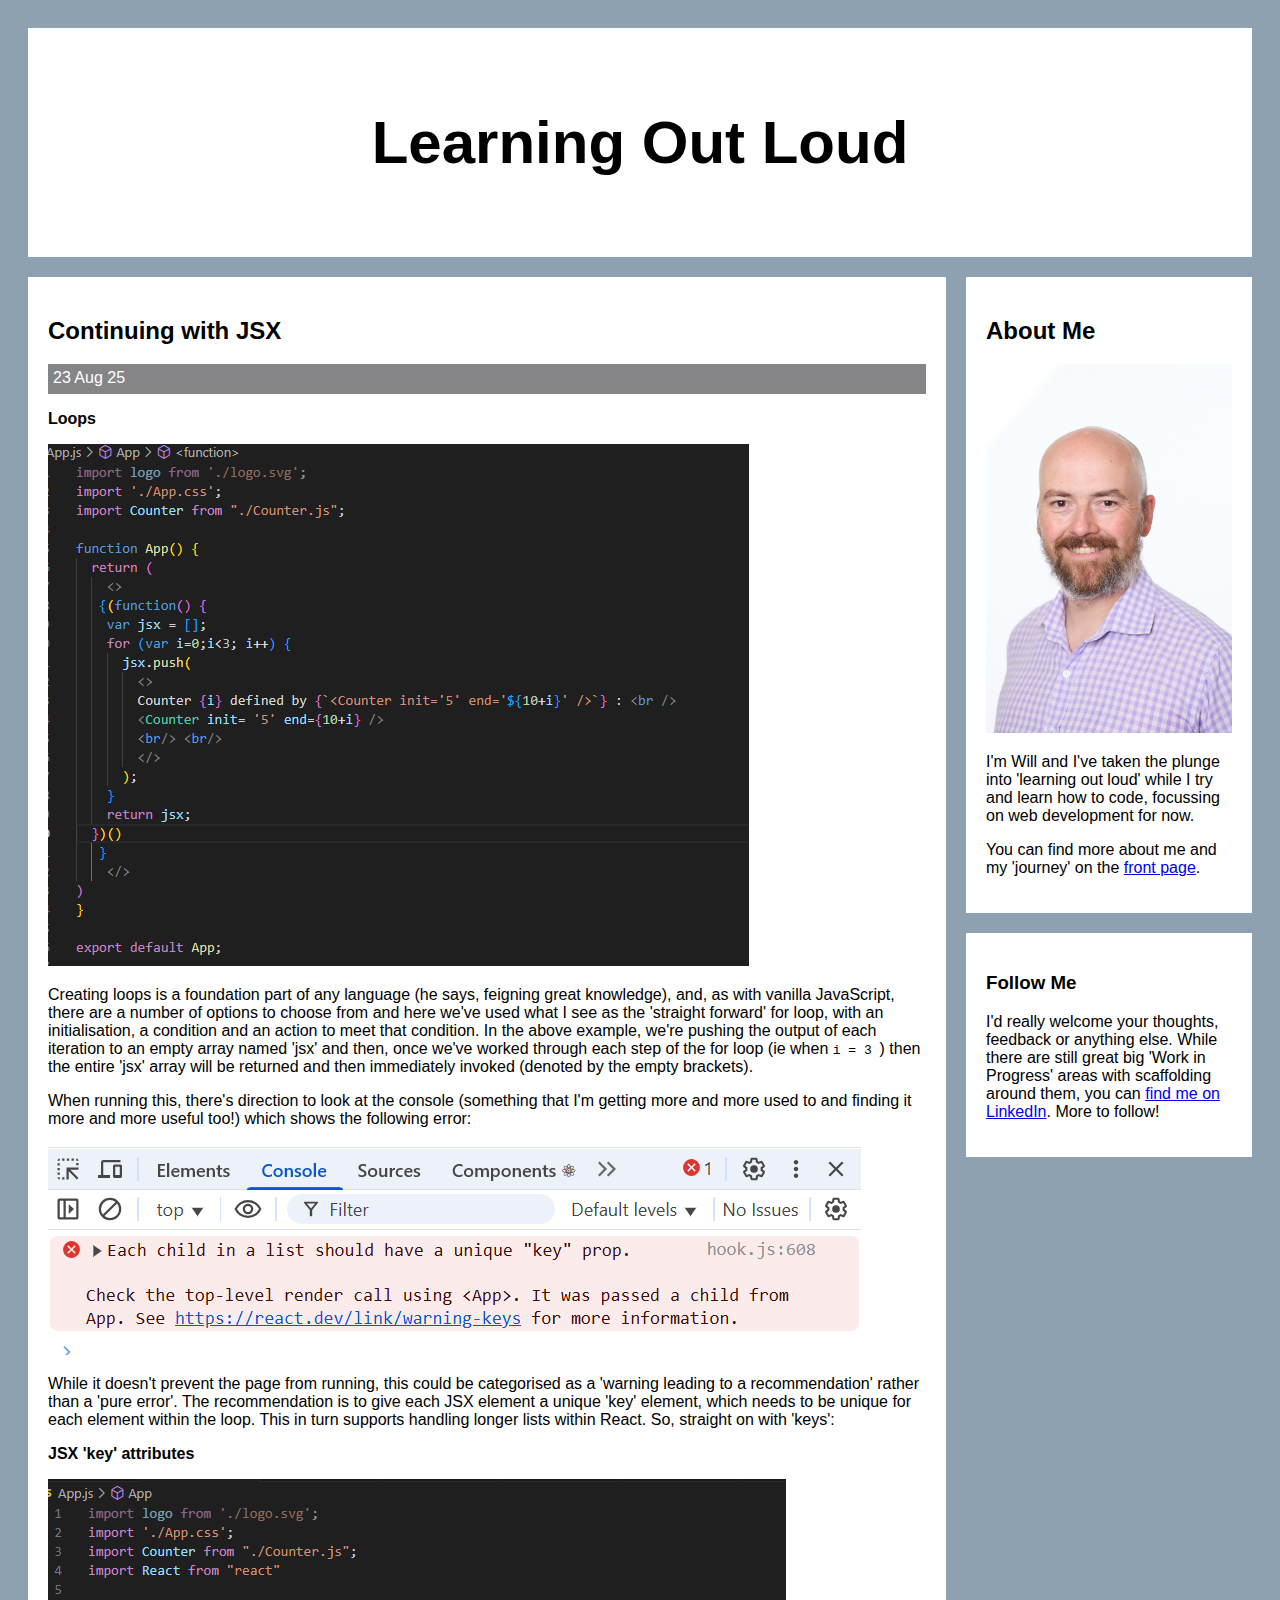
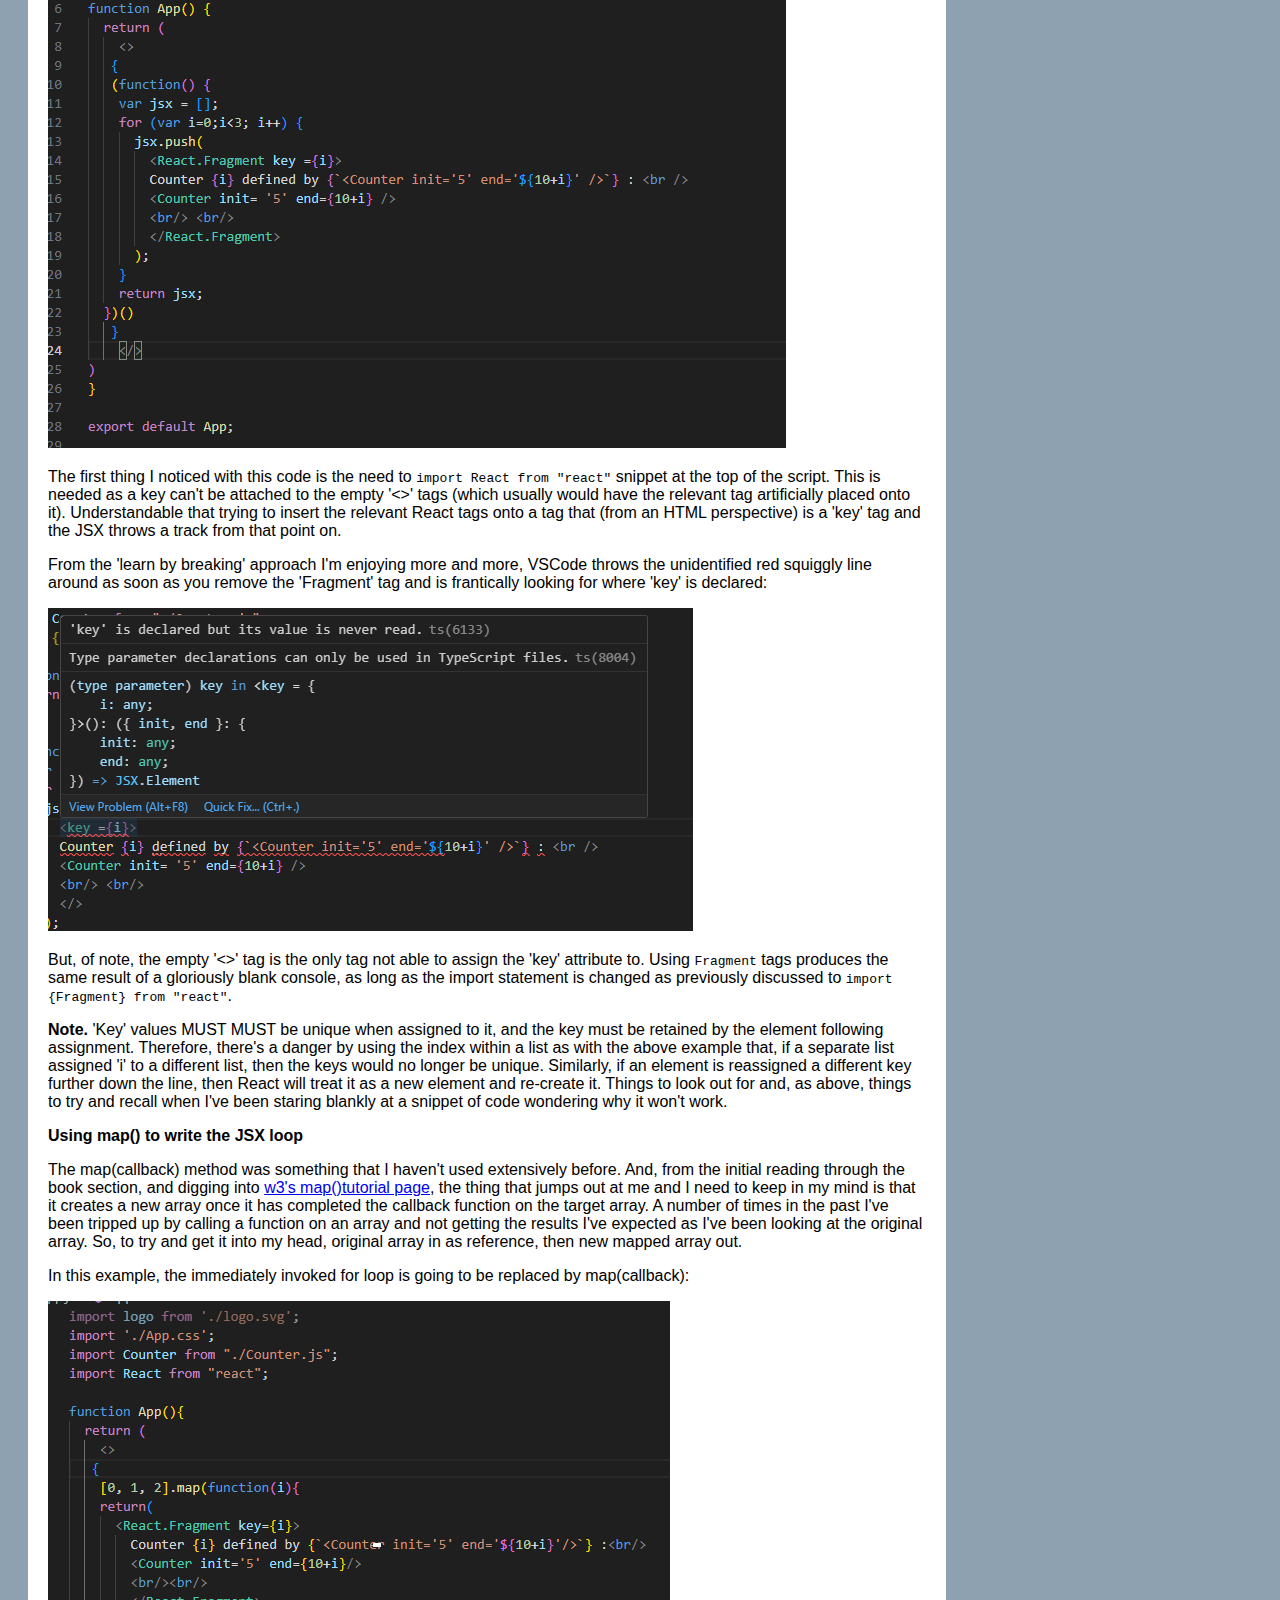
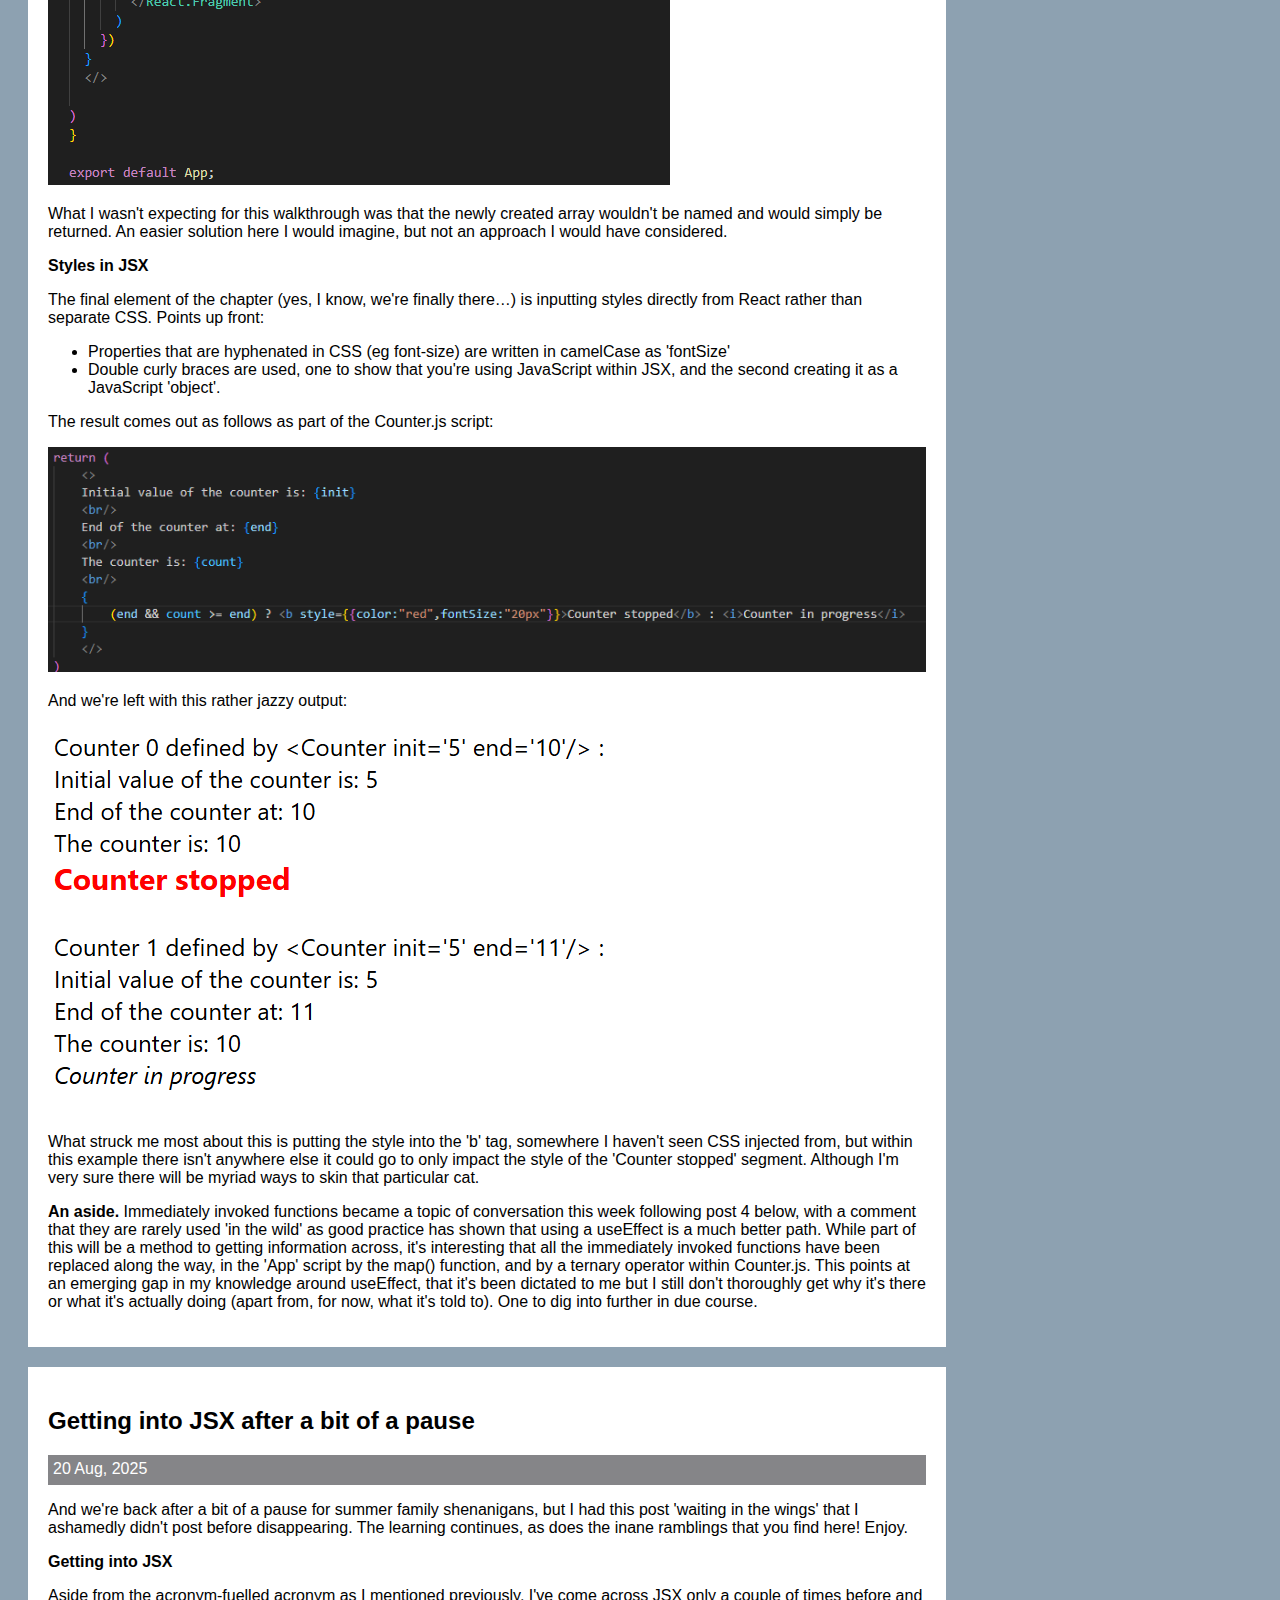
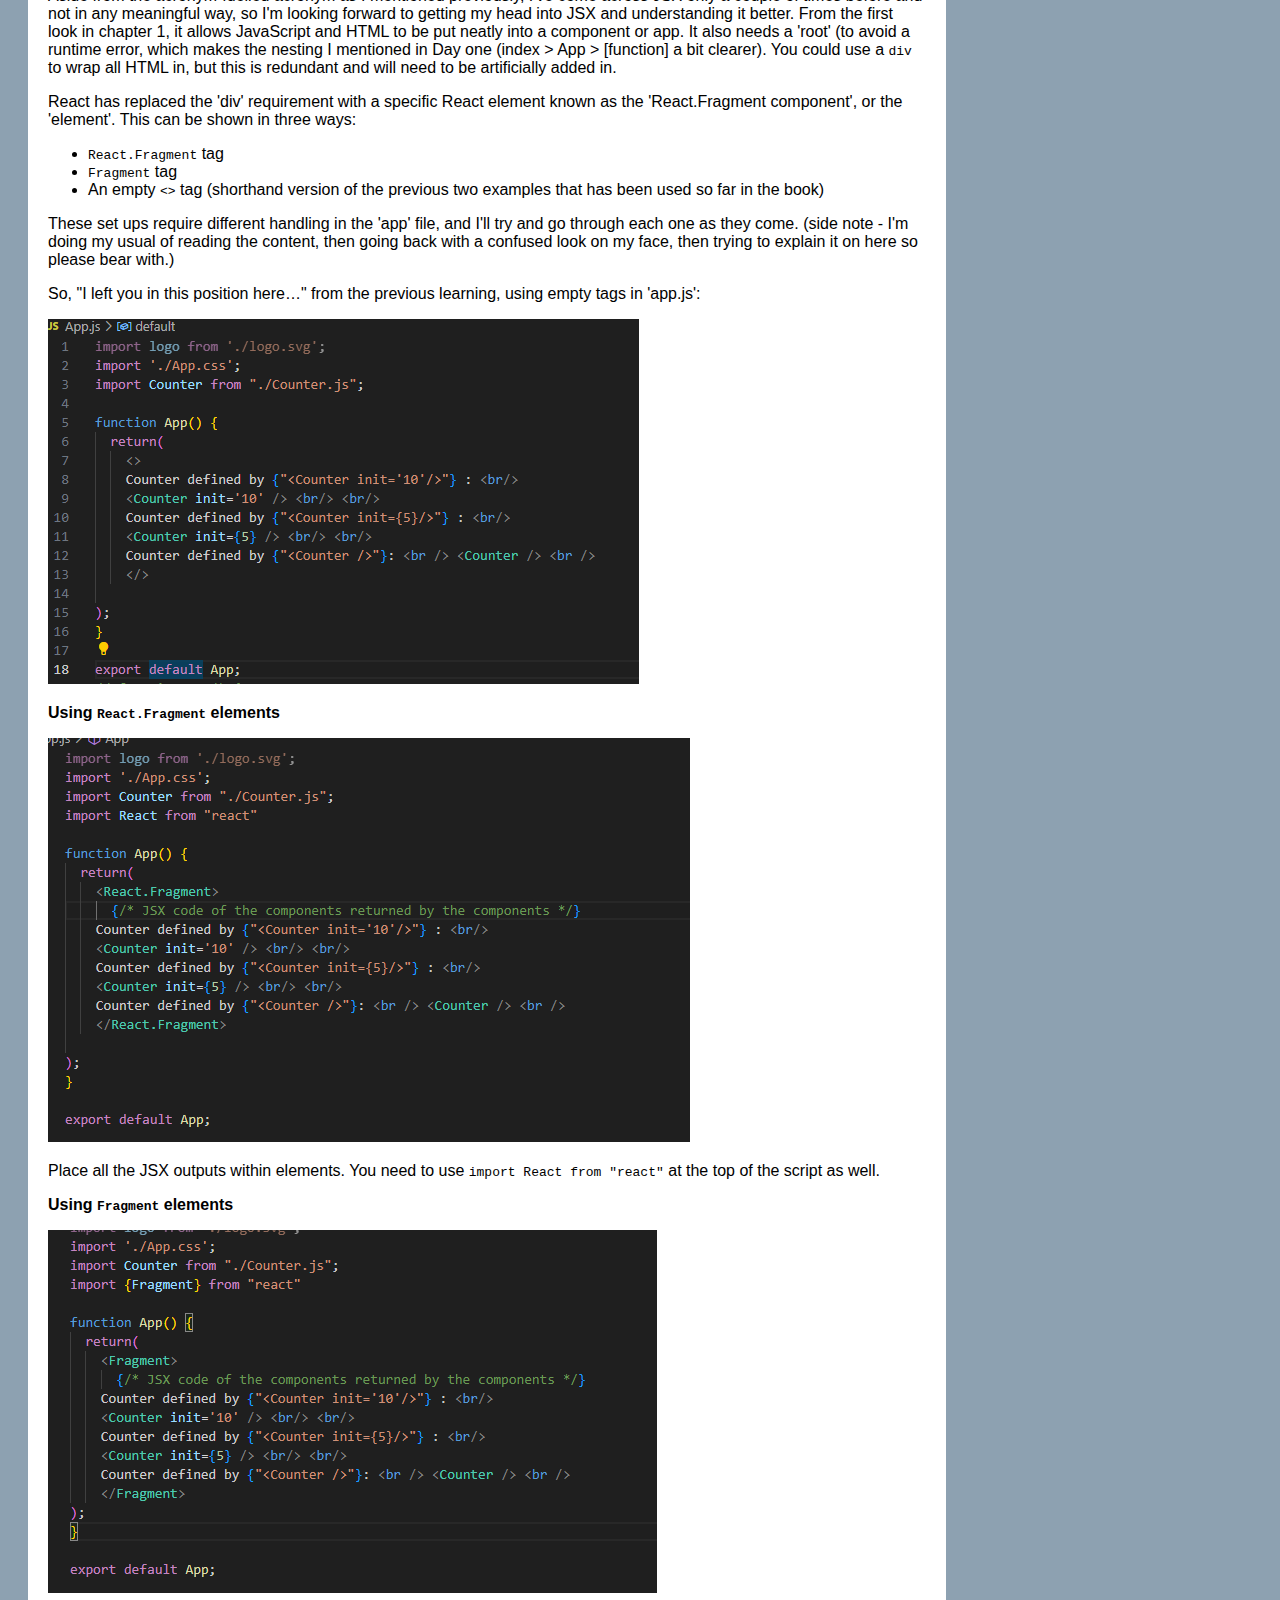
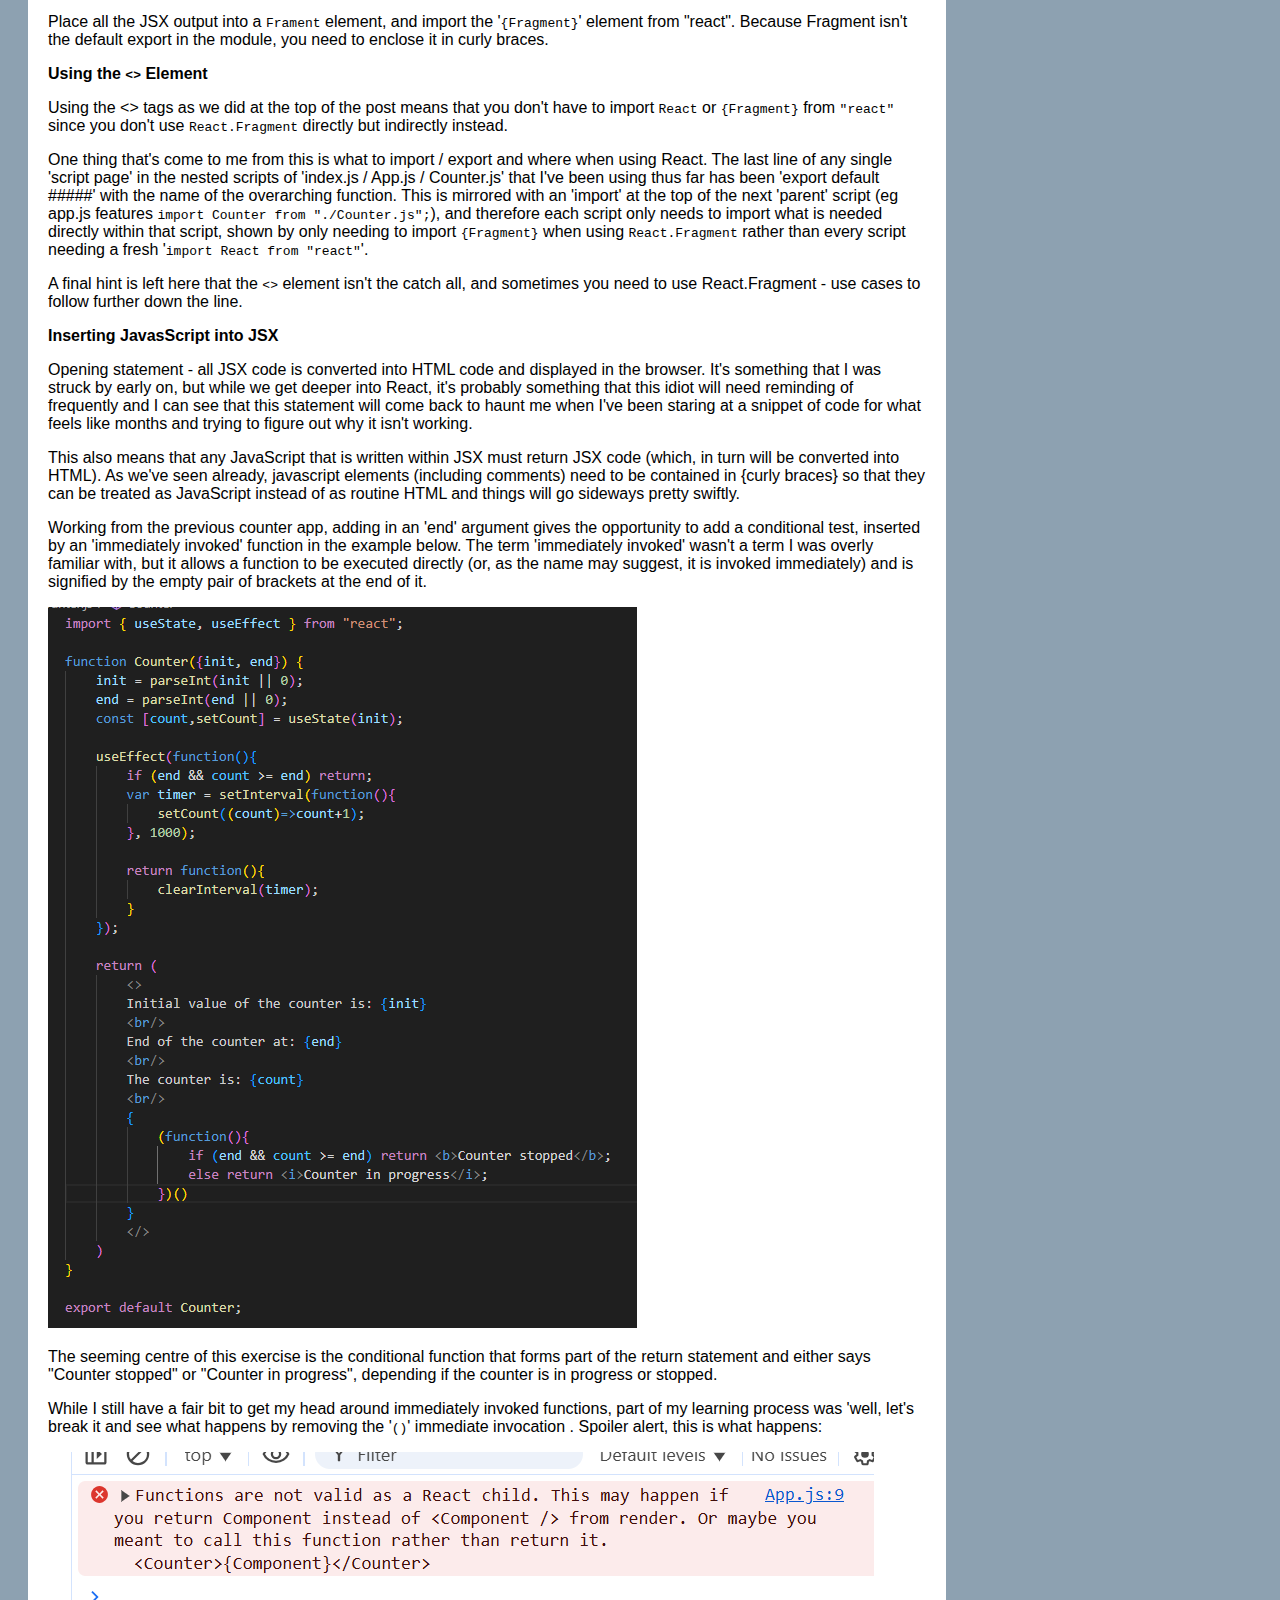
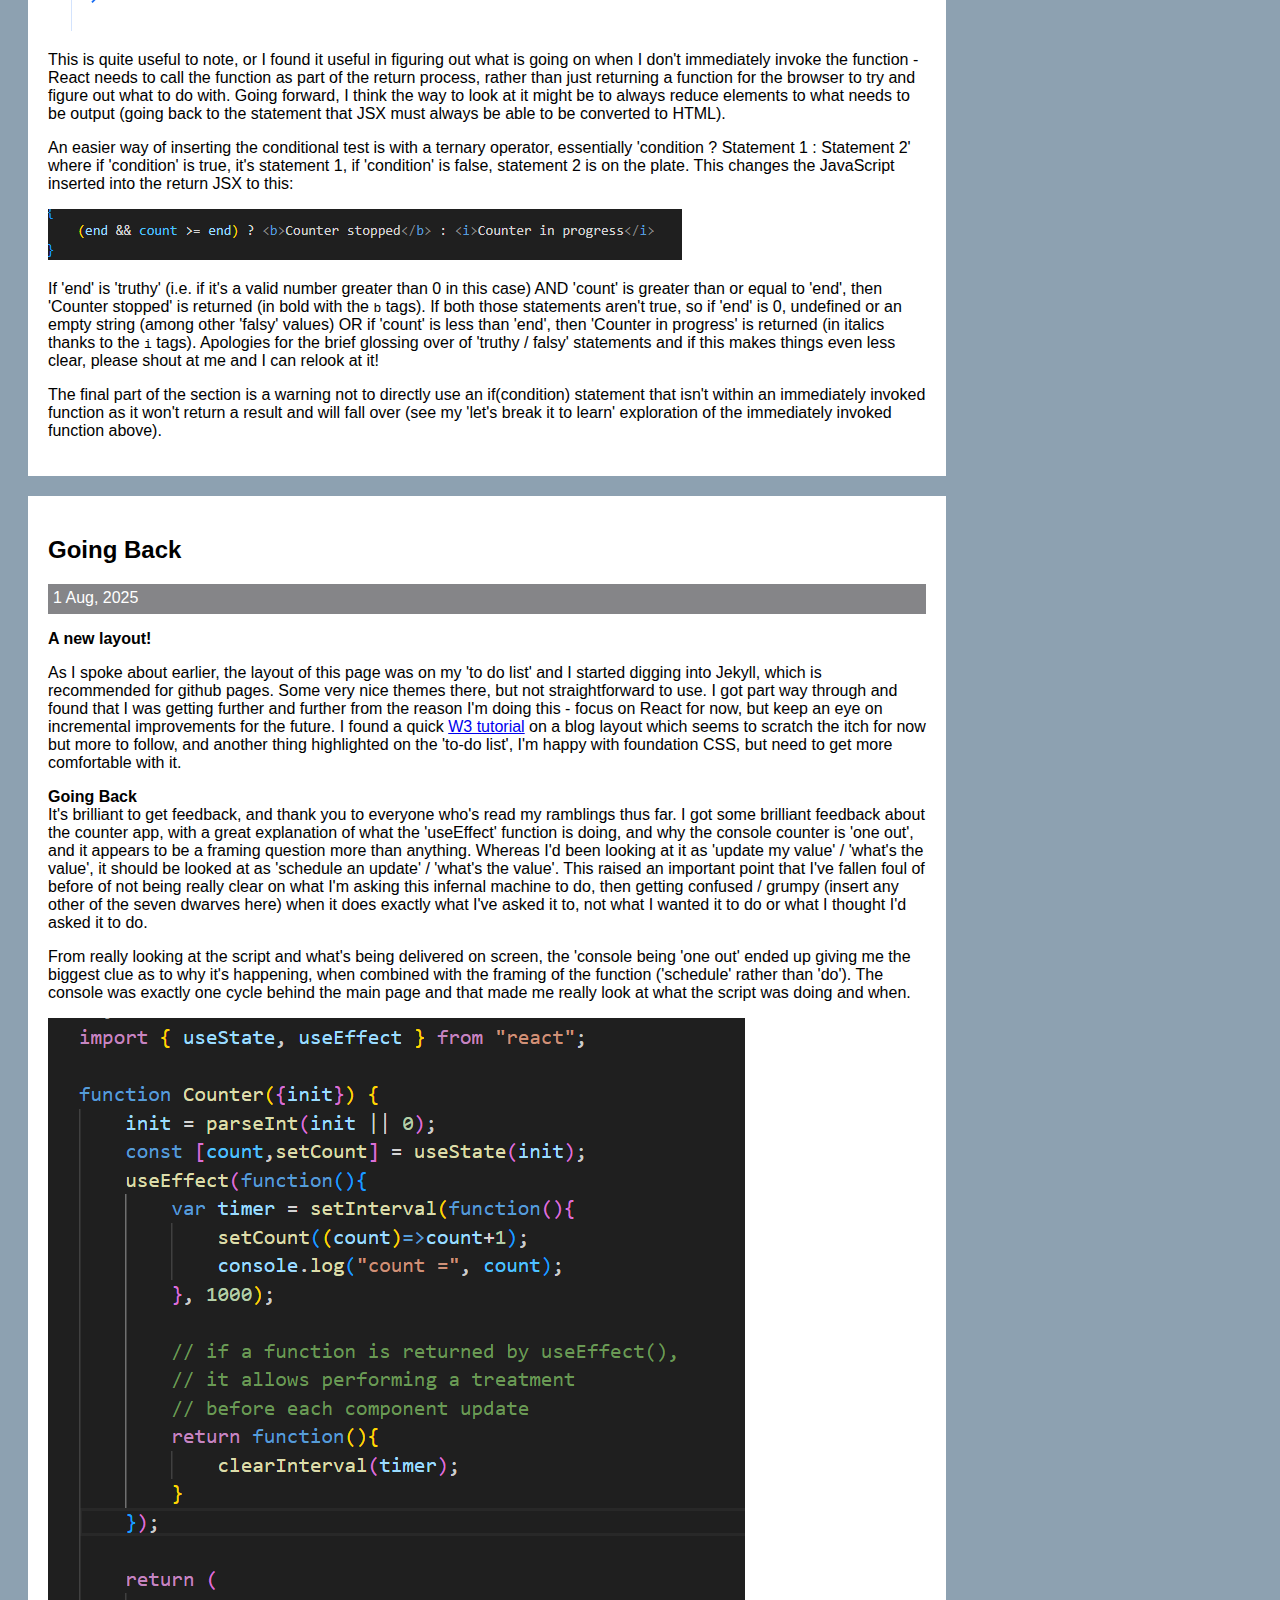
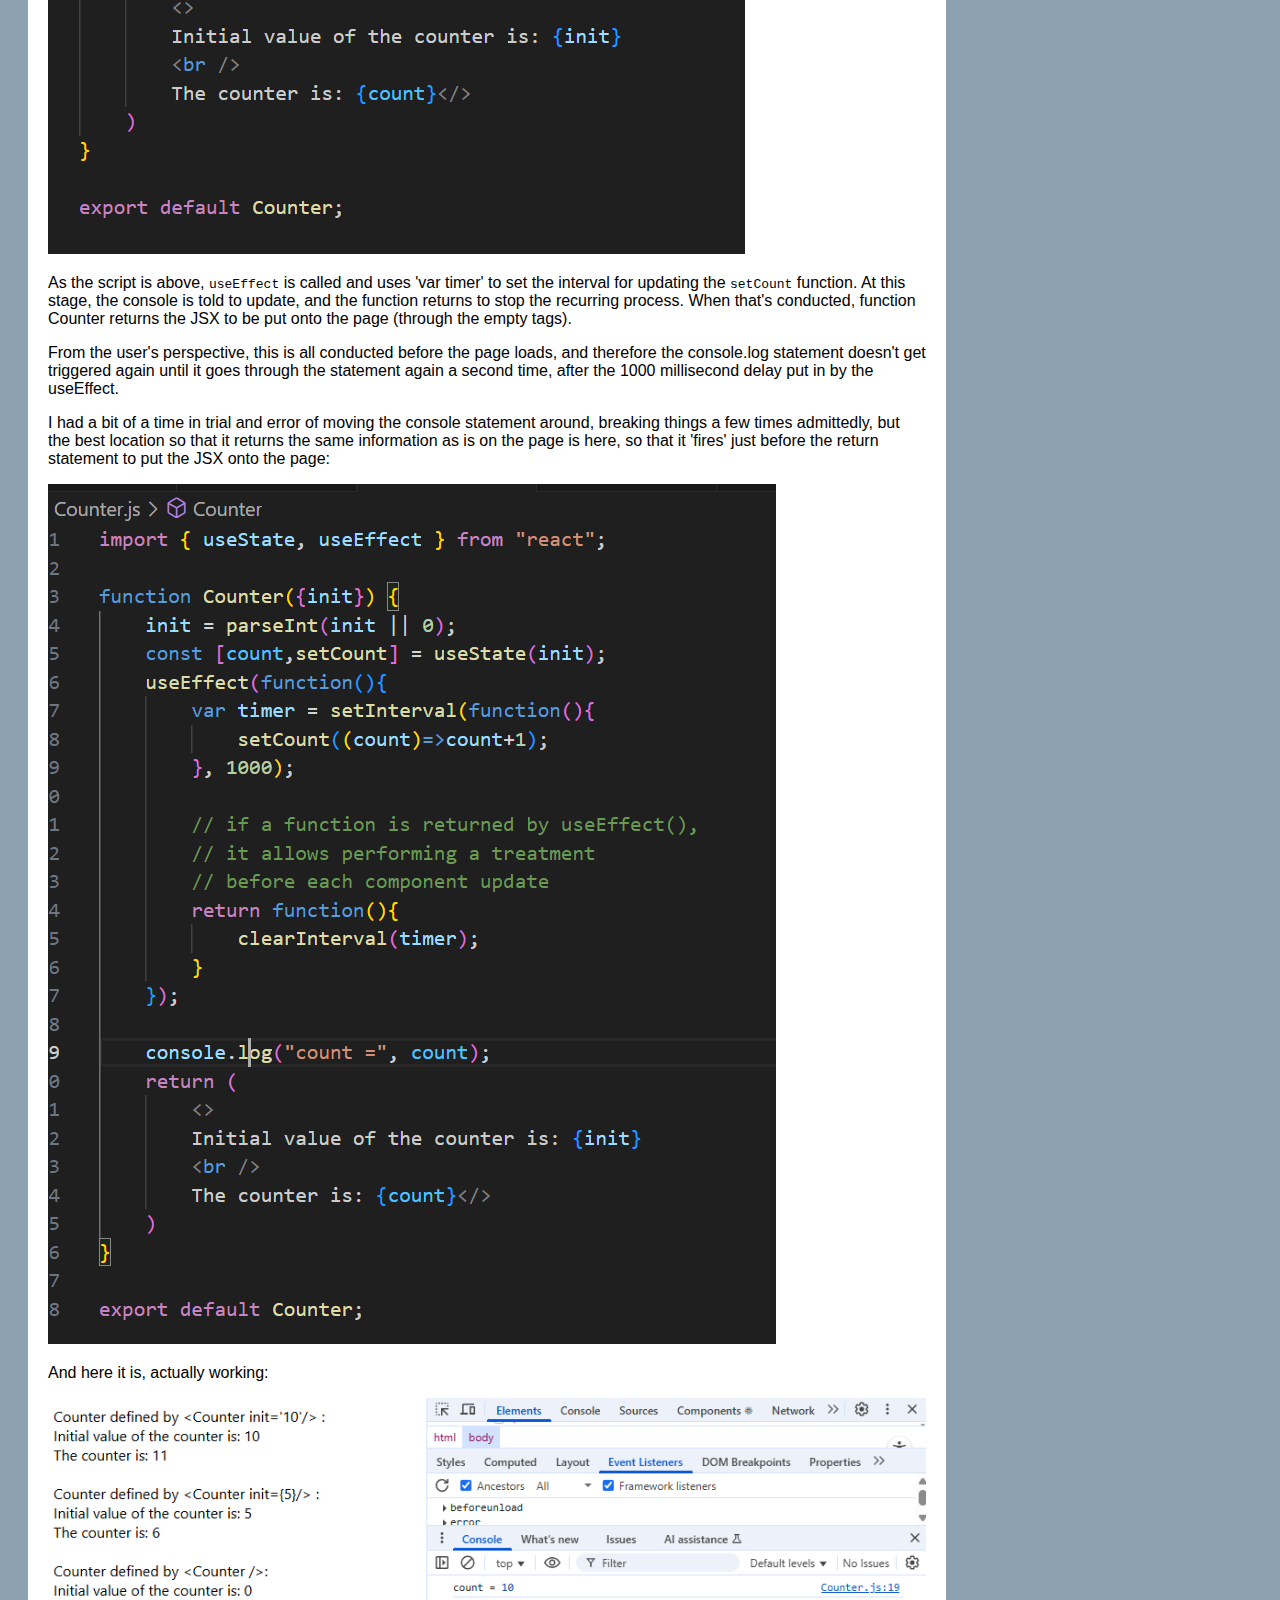
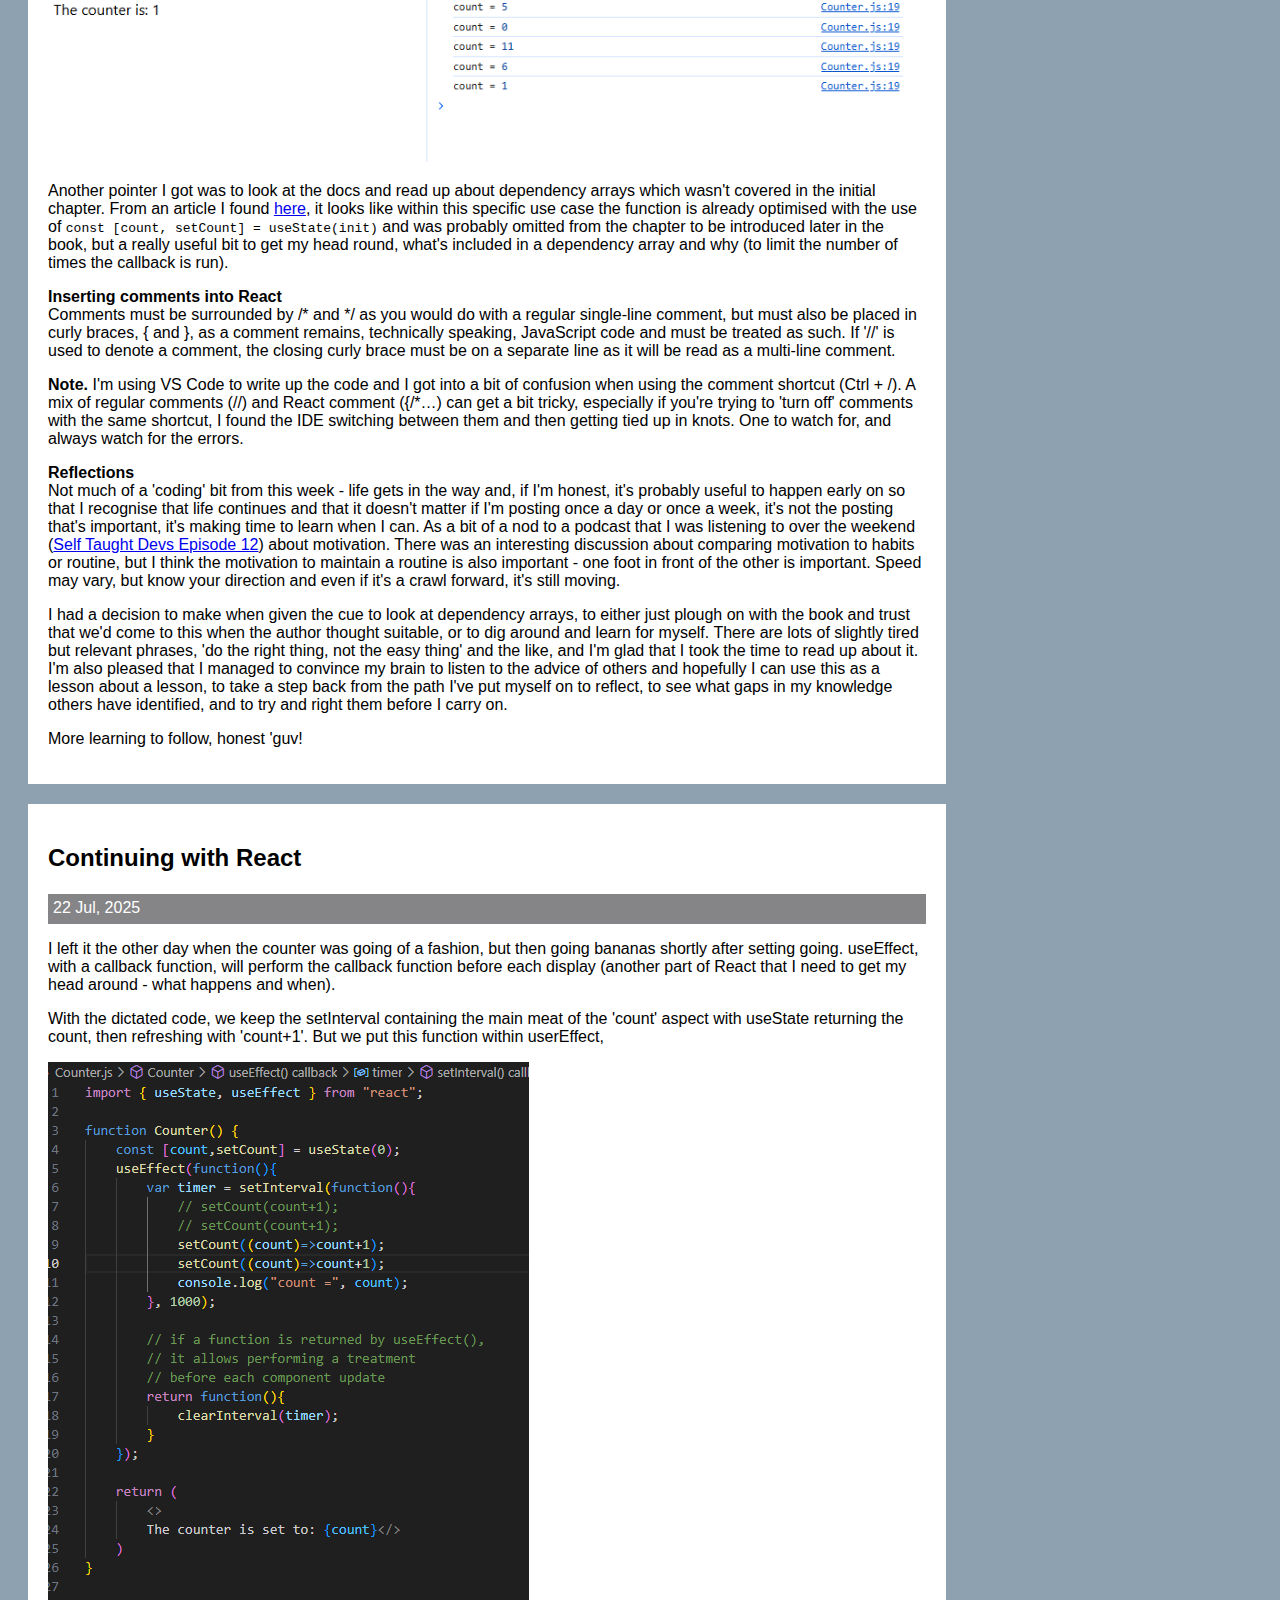
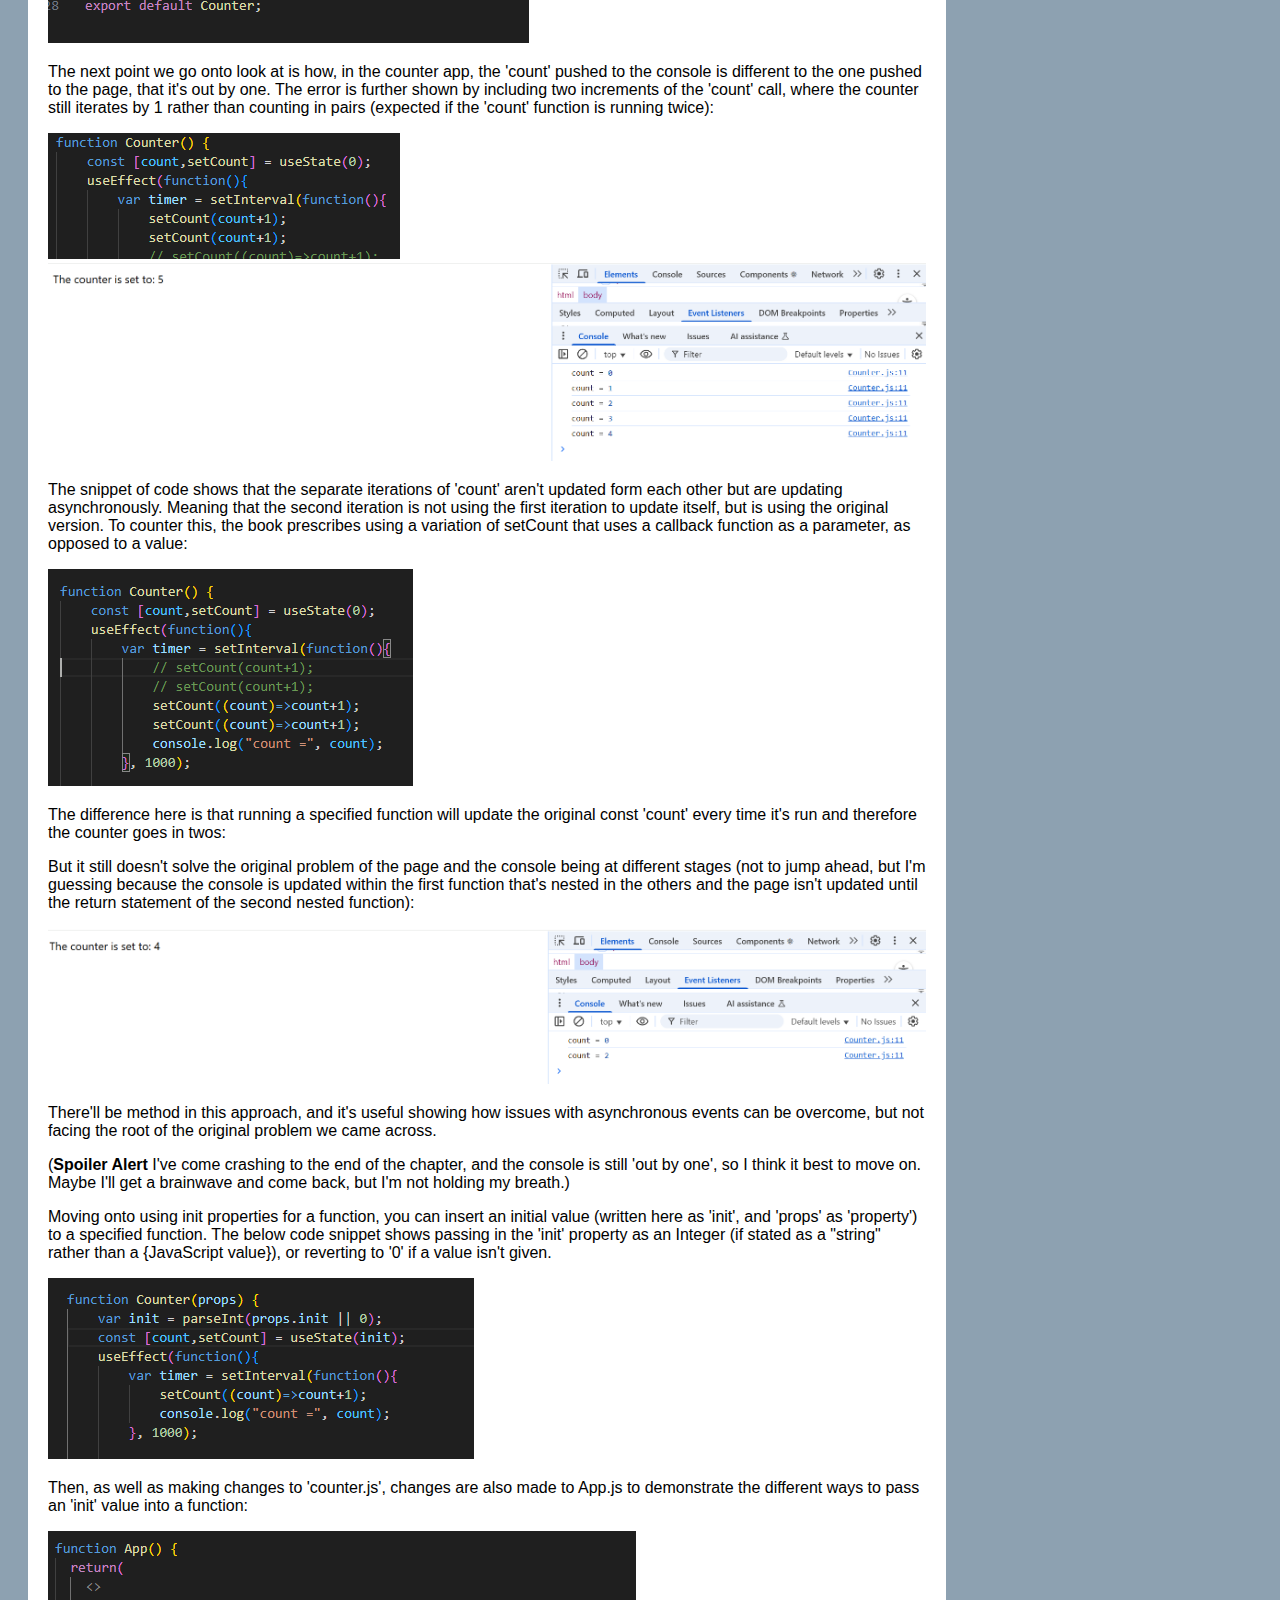
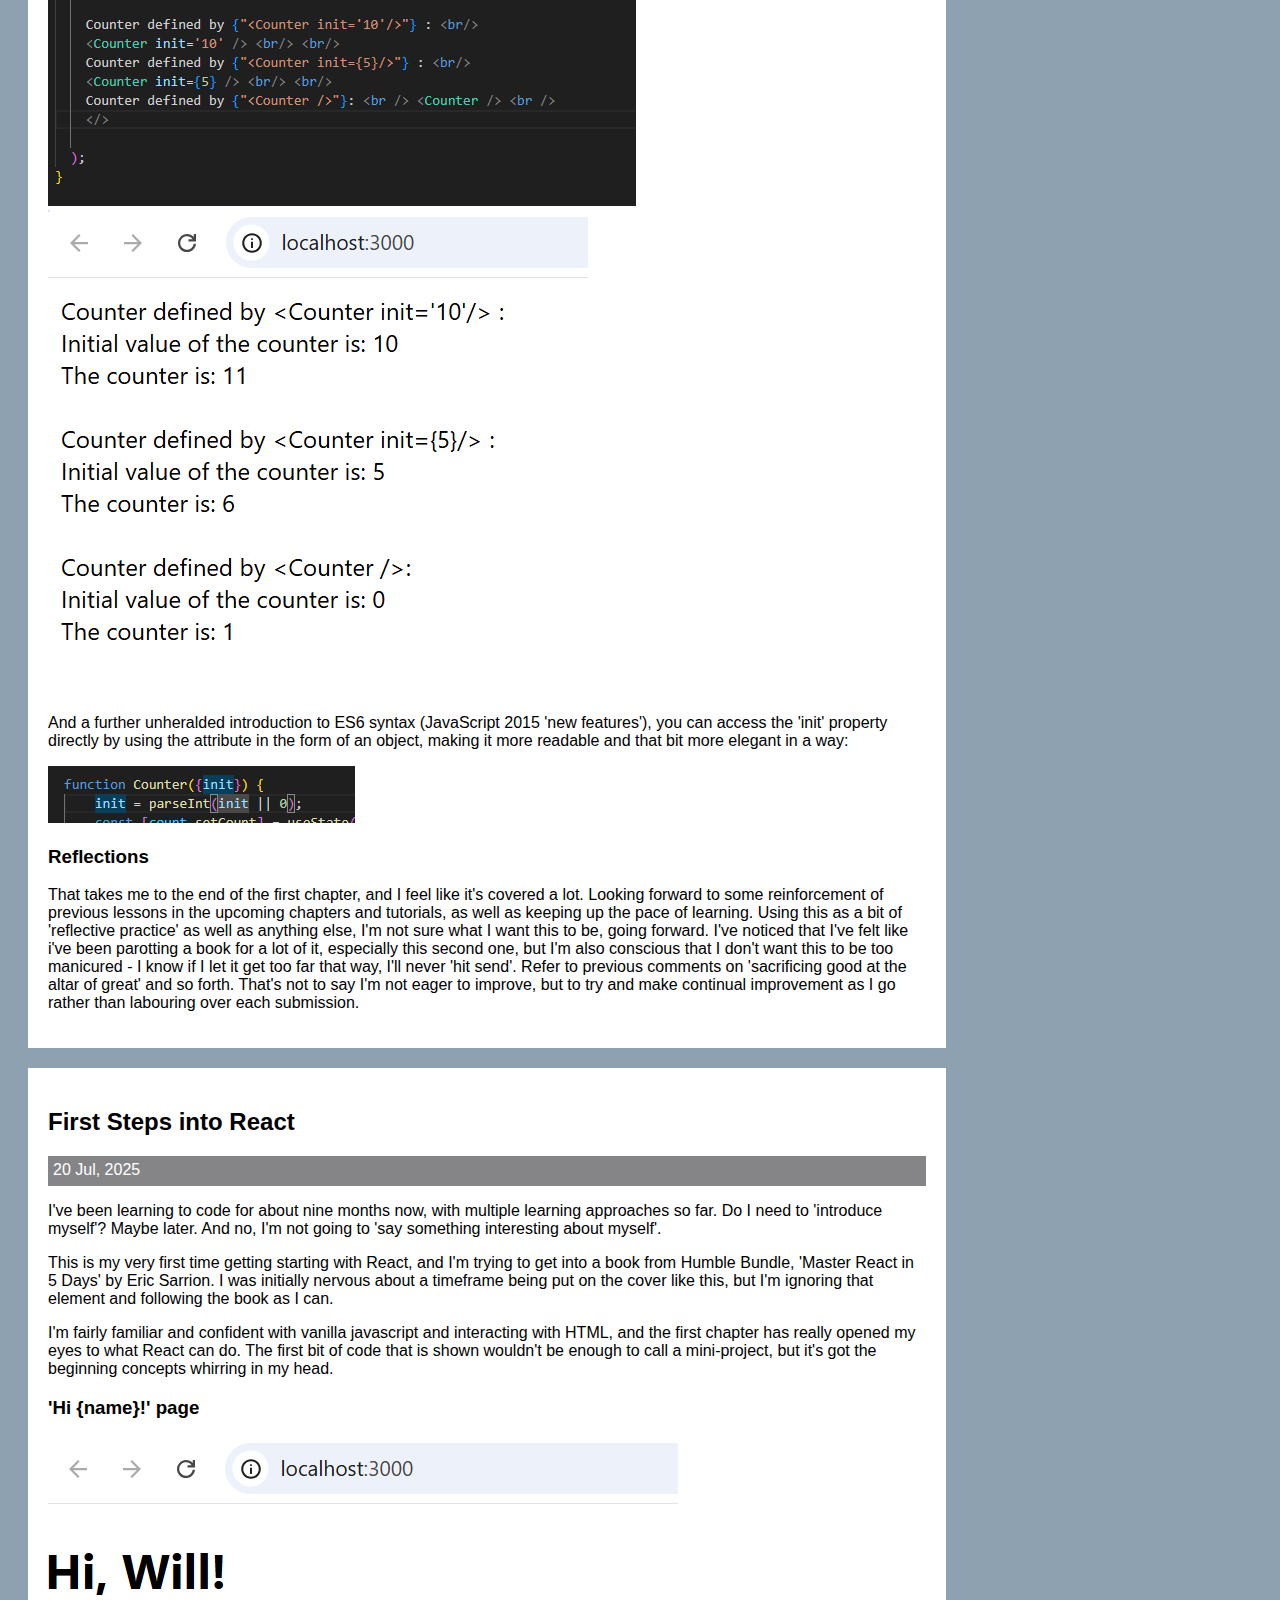
<file: blog.html>
<!DOCTYPE html>
<html lang="en">
  <head>
    <meta charset="UTF-8"/>
    <meta name="viewport" content="width=device-width, initial-scale=1.0"/>
    <meta name="description" content="Learning Out Loud Blog"/>
    <title>Learning Out Loud</title>
    <link rel="stylesheet" href="./blog_styles.css"/>
  </head>
<body>

    <div class="header">
  <h2>Learning Out Loud</h2>
</div>

<div class="row">
  <div class="leftcolumn">
    <div class="card blogPost">
      <h2>Continuing with JSX</h2>
      <div class="fakeimg">23 Aug 25</div>
      <div>
        <p><b>Loops</b></p>
        <img src="./img/5 loop.png" alt="JSX Loop">
        <p>Creating loops is a foundation part of any language (he says, feigning great knowledge), and, as with vanilla JavaScript, there are a number of options to choose from and here we've used what I see as the 'straight forward' for loop, with an initialisation, a condition and an action to meet that condition.  In the above example, we're pushing the output of each iteration to an empty array named 'jsx' and then, once we've worked through each step of the for loop (ie when <code> i = 3 </code>) then the entire 'jsx' array will be returned and then immediately invoked (denoted by the empty brackets).</p>
        <p>When running this, there's direction to look at the console (something that I'm getting more and more used to and finding it more and more useful too!) which shows the following error:</p>
        <img src="img/5 loop key error.png" alt="Loop key error">
        <p>While it doesn't prevent the page from running, this could be categorised as a 'warning leading to a recommendation' rather than a 'pure error'.  The recommendation is to give each JSX element a unique 'key' element, which needs to be unique for each element within the loop.  This in turn supports handling longer lists within React.  So, straight on with 'keys':</p>
        <p><b>JSX 'key' attributes</b></p>
        <img src="img/5 jsx key.png" alt="JSX Keys">
        <p>The first thing I noticed with this code is the need to <code>import React from "react"</code> snippet at the top of the script.  This is needed as a key can't be attached to the empty '<>' tags (which usually would have the relevant tag artificially placed onto it).  Understandable that trying to insert the relevant React tags onto a tag that (from an HTML perspective) is a 'key' tag and the JSX throws a track from that point on.</p>
        <p>From the 'learn by breaking' approach I'm enjoying more and more, VSCode throws the unidentified red squiggly line around as soon as you remove the 'Fragment' tag and is frantically looking for where 'key' is declared:</p>
        <img src="img/5 key empty tag warnings.png" alt="Key Empty Tags">
        <p>But, of note, the empty '<>' tag is the only tag not able to assign the 'key' attribute to.  Using <code>Fragment</code> tags produces the same result of a gloriously blank console, as long as the import statement is changed as previously discussed to <code>import {Fragment} from "react"</code>.</p>
        <p><b>Note. </b> 'Key' values MUST MUST be unique when assigned to it, and the key must be retained by the element following assignment.  Therefore, there's a danger by using the index within a list as with the above example that, if a separate list assigned 'i' to a different list, then the keys would no longer be unique.  Similarly, if an element is reassigned a different key further down the line, then React will treat it as a new element and re-create it.  Things to look out for and, as above, things to try and recall when I've been staring blankly at a snippet of code wondering why it won't work.</p>
        <p><b>Using map() to write the JSX loop</b></p>
        <p>The map(callback) method was something that I haven't used extensively before.  And, from the initial reading through the book section, and digging into <a href="https://www.w3schools.com/jsref/jsref_map.asp">w3's map()tutorial page</a>, the thing that jumps out at me and I need to keep in my mind is that it creates a new array once it has completed the callback function on the target array.  A number of times in the past I've been tripped up by calling a function on an array and not getting the results I've expected as I've been looking at the original array.  So, to try and get it into my head, original array in as reference, then new mapped array out.</p>
        <p>In this example, the immediately invoked for loop is going to be replaced by map(callback):</p>
        <img src="img/5 map callback.png" alt="map(callback)">
        <p>What I wasn't expecting for this walkthrough was that the newly created array wouldn't be named and would simply be returned.  An easier solution here I would imagine, but not an approach I would have considered.</p>
        <p><b>Styles in JSX</b></p>
        <p>The final element of the chapter (yes, I know, we're finally there…) is inputting styles directly from React rather than separate CSS.  Points up front:</p>
        <ul><li>Properties that are hyphenated in CSS (eg font-size) are written in camelCase as 'fontSize'</li><li>Double curly braces are used, one to show that you're using JavaScript within JSX, and the second creating it as a JavaScript 'object'.</li></ul>
        <p>The result comes out as follows as part of the Counter.js script:</p>
        <img src="img/5 jsx styles.png" alt="JSX styles">
        <p>And we're left with this rather jazzy output:</p>
        <img src="img/5 styled output.png" alt="styled output">
        <p>What struck me most about this is putting the style into the 'b' tag, somewhere I haven't seen CSS injected from, but within this example there isn't anywhere else it could go to only impact the style of the 'Counter stopped' segment. Although I'm very sure there will be myriad ways to skin that particular cat.</p>
        <p><b>An aside.</b> Immediately invoked functions became a topic of conversation this week following post 4 below, with a comment that they are rarely used 'in the wild' as good practice has shown that using a useEffect is a much better path.  While part of this will be a method to getting information across, it's interesting that all the immediately invoked functions have been replaced along the way, in the 'App' script by the map() function, and by a ternary operator within Counter.js.  This points at an emerging gap in my knowledge around useEffect, that it's been dictated to me but I still don't thoroughly get why it's there or what it's actually doing (apart from, for now, what it's told to).  One to dig into further in due course.</p>

      </div>
    </div>
    <div class="card blogPost">
      <h2>Getting into JSX after a bit of a pause</h2>
      <div class="fakeimg">20 Aug, 2025</div>
      <div>
        <p>And we're back after a bit of a pause for summer family shenanigans, but I had this post 'waiting in the wings' that I ashamedly didn't post before disappearing. The learning continues, as does the inane ramblings that you find here! Enjoy.</p>
        <p><b>Getting into JSX</b><br></p>
        <p>Aside from the acronym-fuelled acronym as I mentioned previously, I've come across JSX only a couple of times before and not in any meaningful way, so I'm looking forward to getting my head into JSX and understanding it better.  From the first look in chapter 1, it allows JavaScript and HTML to be put neatly into a component or app.  It also needs a 'root' (to avoid a runtime error, which makes the nesting I mentioned in Day one (index > App > [function] a bit clearer).  You could use a <code>div</code> to wrap all HTML in, but this is redundant and will need to be artificially added in.</p>
        <p>React has replaced the 'div' requirement with a specific React element known as the 'React.Fragment component', or the 'element'.  This can be shown in three ways:</p>
        <ul><li><code>React.Fragment</code> tag</li><li><code>Fragment</code> tag </li><li>An empty <code><></code> tag (shorthand version of the previous two examples that has been used so far in the book)</li></ul>
        <p>These set ups require different handling in the 'app' file, and I'll try and go through each one as they come.  (side note - I'm doing my usual of reading the content, then going back with a confused look on my face, then trying to explain it on here so please bear with.)</p>
        <p>So, "I left you in this position here…" from the previous learning, using empty tags in 'app.js':</p>
        <img src="./img/4 initial state.png" alt="Initial State">
        <p><b>Using <code>React.Fragment</code> elements </b></p>
        <img src="./img/4 react fragment state.png" alt="React.Fragment state">
        <p>Place all the JSX outputs within <code><React.Fragment></React.Fragment></code> elements.  You need to use <code>import React from "react"</code> at the top of the script as well.</p>
        <p><b>Using <code>Fragment</code> elements</b></p>
        <img src="./img/4 fragment state.png" alt="Fragment state">
        <p>Place all the JSX output into a <code>Frament</code> element, and import the '<code>{Fragment}</code>' element from "react".  Because Fragment isn't the default export in the module, you need to enclose it in curly braces.</p>
        <p><b>Using the <code><></code> Element</b></p>
        <p>Using the <> tags as we did at the top of the post means that you don't have to import <code>React</code> or <code>{Fragment}</code> from <code>"react"</code> since you don't use <code>React.Fragment</code> directly but indirectly instead.</p>
        <p>One thing that's come to me from this is what to import / export and where when using React.  The last line of any single 'script page' in the nested scripts of 'index.js / App.js / Counter.js' that I've been using thus far has been 'export default #####' with the name of the overarching function.  This is mirrored with an 'import' at the top of the next 'parent' script (eg app.js features <code> import Counter from "./Counter.js";</code>), and therefore each script only needs to import what is needed directly within that script, shown by only needing to import <code>{Fragment}</code> when using <code>React.Fragment</code> rather than every script needing a fresh '<code>import React from "react"</code>'.</p>
        <p>A final hint is left here that the <code><></code> element isn't the catch all, and sometimes you need to use React.Fragment - use cases to follow further down the line.</p>
        <p><b>Inserting JavasScript into JSX</b></p>
        <p>Opening statement - all JSX code is converted into HTML code and displayed in the browser.  It's something that I was struck by early on, but while we get deeper into React, it's probably something that this idiot will need reminding of frequently and I can see that this statement will come back to haunt me when I've been staring at a snippet of code for what feels like months and trying to figure out why it isn't working. </p>
        <p>This also means that any JavaScript that is written within JSX must return JSX code (which, in turn will be converted into HTML).  As we've seen already, javascript elements (including comments) need to be contained in {curly braces} so that they can be treated as JavaScript instead of as routine HTML and things will go sideways pretty swiftly.</p>
        <p>Working from the previous counter app, adding in an 'end' argument gives the opportunity to add a conditional test, inserted by an 'immediately invoked' function in the example below.  The term 'immediately invoked' wasn't a term I was overly familiar with, but it allows a function to be executed directly (or, as the name may suggest, it is invoked immediately) and is signified by the empty pair of brackets at the end of it.</p>
        <img src="./img/4 immediate invocation.png" alt="Immediate Invocation">
        <p>The seeming centre of this exercise is the conditional function that forms part of the return statement and either says "Counter stopped" or "Counter in progress", depending if the counter is in progress or stopped.</p>
        <p>While I still have a fair bit to get my head around immediately invoked functions, part of my learning process was 'well, let's break it and see what happens by removing the '<code>()</code>' immediate invocation .  Spoiler alert, this is what happens:</p>
        <img src="./img/4 immediate invocation error.png" alt="Immediate Invocation Error">
        <p>This is quite useful to note, or I found it useful in figuring out what is going on when I don't immediately invoke the function - React needs to call the function as part of the return process, rather than just returning a function for the browser to try and figure out what to do with.  Going forward, I think the way to look at it might be to always reduce elements to what needs to be output (going back to the statement that JSX must always be able to be converted to HTML).</p>
        <p>An easier way of inserting the conditional test is with a ternary operator, essentially 'condition ? Statement 1 : Statement 2' where if 'condition' is true, it's statement 1, if 'condition' is false, statement 2 is on the plate.  This changes the JavaScript inserted into the return JSX to this:</p>
        <img src="./img/4 ternary operator.png" alt="ternary operator">
        <p>If 'end' is 'truthy' (i.e. if it's a valid number greater than 0 in this case) AND 'count' is greater than or equal to 'end', then 'Counter stopped' is returned (in bold with the <code>b</code> tags).  If both those statements aren't true, so if 'end' is 0, undefined or an empty string (among other 'falsy' values) OR if 'count' is less than 'end', then 'Counter in progress' is returned (in italics thanks to the <code>i</code> tags).  Apologies for the brief glossing over of 'truthy / falsy' statements and if this makes things even less clear, please shout at me and I can relook at it!</p>
        <p>The final part of the section is a warning not to directly use an if(condition) statement that isn't within an immediately invoked function as it won't return a result and will fall over (see my 'let's break it to learn' exploration of the immediately invoked function above).</p>
      </div>
    </div>
    <div class="card blogPost">
      <h2>Going Back</h2>
      <div class="fakeimg">1 Aug, 2025</div>
      <div>
        <p><b>A new layout!</b><br></p>
        <p>As I spoke about earlier, the layout of this page was on my 'to do list' and I started digging into Jekyll, which is recommended for github pages.  Some very nice themes there, but not straightforward to use.  I got part way through and found that I was getting further and further from the reason I'm doing this - focus on React for now, but keep an eye on incremental improvements for the future.  I found a quick <a href="https://www.w3schools.com/howto/howto_css_blog_layout.asp">W3 tutorial</a> on a blog layout which seems to scratch the itch for now but more to follow, and another thing highlighted on the 'to-do list', I'm happy with foundation CSS, but need to get more comfortable with it.</p>
        <p><b>Going Back</b><br>It's brilliant to get feedback, and thank you to everyone who's read my ramblings thus far.  I got some brilliant feedback about the counter app, with a great explanation of what the 'useEffect' function is doing, and why the console counter is 'one out', and it appears to be a framing question more than anything.  Whereas I'd been looking at it as 'update my  value' / 'what's the value', it should be looked at as 'schedule an update' / 'what's the value'.  This raised an important point that I've fallen foul of before of not being really clear on what I'm asking this infernal machine to do, then getting confused / grumpy (insert any other of the seven dwarves here) when it does exactly what I've asked it to, not what I wanted it to do or what I thought I'd asked it to do.</p>
        <p>From really looking at the script and what's being delivered on screen, the 'console being 'one out' ended up giving me the biggest clue as to why it's happening, when combined with the framing of the function ('schedule' rather than 'do').  The console was exactly one cycle behind the main page and that made me really look at what the script was doing and when.</p>
        <img src="./img/counter_app_one_out.png" alt="Counter one out">
        <p>As the script is above, <code>useEffect</code> is called and uses 'var timer' to set the interval for updating the <code>setCount</code> function.  At this stage, the console is told to update, and the function returns to stop the recurring process.  When that's conducted, function Counter returns the JSX to be put onto the page (through the empty tags).</p>
        <p>From the user's perspective, this is all conducted before the page loads, and therefore the console.log statement doesn't get triggered again until it goes through the statement again a second time, after the 1000 millisecond delay put in by the useEffect.</p>
        <p>I had a bit of a time in trial and error of moving the console statement around, breaking things a few times admittedly, but the best location so that it returns the same information as is on the page is here, so that it 'fires' just before the return statement to put the JSX onto the page:</p>
        <img src="./img/counter_app_in_time.png" alt="Counter in time">
        <p>And here it is, actually working:</p>
        <img src="./img/counter working.png" alt="counter working">
        <p>Another pointer I got was to look at the docs and read up about dependency arrays which wasn't covered in the initial chapter.  From an article I found <a href="https://devtrium.com/posts/dependency-arrays">here</a>, it looks like within this specific use case the function is already optimised with the use of <code> const [count, setCount] = useState(init)</code> and was probably omitted from the chapter to be introduced later in the book, but a really useful bit to get my head round, what's included in a dependency array and why (to limit the number of times the callback is run).  </p>
        <p><b>Inserting comments into React</b><br> Comments must be surrounded by /* and */ as you would do with a regular single-line comment, but must also be placed in curly braces, { and }, as a comment remains, technically speaking, JavaScript code and must be treated as such.  If '//' is used to denote a comment, the closing curly brace must be on a separate line as it will be read as a multi-line comment.</p>
        <p><b>Note.  </b>I'm using VS Code to write up the code and I got into a bit of confusion when using the comment shortcut (Ctrl + /).  A mix of regular comments (//) and React comment ({/*…) can get a bit tricky, especially if you're trying to 'turn off' comments with the same shortcut, I found the IDE switching between them and then getting tied up in knots.  One to watch for, and always watch for the errors.</p>
        <p><b>Reflections</b><br>Not much of a 'coding' bit from this week - life gets in the way and, if I'm honest, it's probably useful to happen early on so that I recognise that life continues and that it doesn't matter if I'm posting once a day or once a week, it's not the posting that's important, it's making time to learn when I can.  As a bit of a nod to a podcast that I was listening to over the weekend (<a href="https://open.spotify.com/episode/2hXHbvFBATXi8CCoMbdKNb">Self Taught Devs Episode 12</a>) about motivation.  There was an interesting discussion about comparing motivation to habits or routine, but I think the motivation to maintain a routine is also important - one foot in front of the other is important.  Speed may vary, but know your direction and even if it's a crawl forward, it's still moving.</p>
        <p>I had a decision to make when given the cue to look at dependency arrays, to either just plough on with the book and trust that we'd come to this when the author thought suitable, or to dig around and learn for myself.  There are lots of slightly tired but relevant phrases, 'do the right thing, not the easy thing' and the like, and I'm glad that I took the time to  read up about it.  I'm also pleased that I managed to convince my brain to listen to the advice of others and hopefully I can use this as a lesson about a lesson, to take a step back from the path I've put myself on to reflect, to see what gaps in my knowledge others have identified, and to try and right them before I carry on.</p>
        <p>More learning to follow, honest 'guv!
</p>
      </div>
    </div>
    <div class="card blogPost">
      <h2>Continuing with React</h2>
      <h5></h5>
      <div class="fakeimg">22 Jul, 2025</div>
      <div>
        <p>I left it the other day when the counter was going of a fashion, but then going bananas shortly after setting going.  useEffect, with a callback function, will perform the callback function before each display (another part of React that I need to get my head around - what happens and when).
</p>
    <p>With the dictated code, we keep the setInterval containing the main meat of the 'count' aspect with useState returning the count, then refreshing with 'count+1'.  But we put this function within userEffect, 
</p>
<img src="./img/counter_code_snippet.png" alt="Counter code">
<p>The next point we go onto look at is how, in the counter app, the 'count' pushed to the console is different to the one pushed to the page, that it's out by one.  The error is further shown by including two increments of the 'count' call, where the counter still iterates by 1 rather than counting in pairs (expected if the 'count' function is running twice):
</p>
<img src="./img/counter_2_iterations.png" alt="Counter App with 2 iterations">
<img src="./img/counter_screenshot.png" alt="Counter screenshot">
<p>The snippet of code shows that the separate iterations of 'count' aren't updated form each other but are updating asynchronously.  Meaning that the second iteration is not using the first iteration to update itself, but is using the original version.  To counter this, the book prescribes using a variation of setCount that uses a callback function as a parameter, as opposed to a value:
</p>
<img src="./img/counter_2_iterations_snippet_2.png" alt="Count App with 2 callback iterations">
<p>The difference here is that running a specified function will update the original const 'count' every time it's run and therefore the counter goes in twos:
</p>
<p>But it still doesn't solve the original problem of the page and the console being at different stages (not to jump ahead, but I'm guessing because the console is updated within the first function that's nested in the others and the page isn't updated until the return statement of the second nested function):
</p>
<img src="./img/counter_console__out_by_one.png" alt="counter_console__out_by_one">
<p> There'll be method in this approach, and it's useful showing how issues with asynchronous events can be overcome, but not facing the root of the original problem we came across.  
</p>
<p>(<b>Spoiler Alert</b> I've come crashing to the end of the chapter, and the console is still 'out by one', so I think it best to move on.  Maybe I'll get a brainwave and come back, but I'm not holding my breath.)</p>
<p>Moving onto using init properties for a function, you can insert an initial value (written here as 'init', and 'props' as 'property') to a specified function.  The below code snippet shows passing in the 'init' property as an Integer (if stated as a "string" rather than a {JavaScript value}), or reverting to '0' if a value isn't given.
</p>
<img src="./img/init_code_snippet.png" alt="init code snippit">
<p>Then, as well as making changes to 'counter.js', changes are also made to App.js to demonstrate the different ways to pass an 'init' value into a function:
</p>
<img src="./img/init_code_app_snippet.png" alt="init snippet with change to App code"><br>
<img src="./img/counter_init_example.png" alt="Counter App init example">
<p>And a further unheralded introduction to ES6 syntax (JavaScript 2015 'new features'), you can access the 'init' property directly by using the attribute in the form of an object, making it more readable and that bit more elegant in a way:
</p>
<img src="./img/init_ES6.png" alt="Init ES6 changes"><br>
<h3>Reflections</h3>
<p>That takes me to the end of the first chapter, and I feel like it's covered a lot.  Looking forward to some reinforcement of previous lessons in the upcoming chapters and tutorials, as well as keeping up the pace of learning.  Using this as a bit of 'reflective practice' as well as anything else, I'm not sure what I want this to be, going forward.  I've noticed that I've felt like i've been parotting a book for a lot of it, especially this second one, but I'm also conscious that I don't want this to be too manicured - I know if I let it get too far that way, I'll never 'hit send'.  Refer to previous comments on 'sacrificing good at the altar of great' and so forth.  That's not to say I'm not eager to improve, but to try and make continual improvement as I go rather than labouring over each submission.</p>
      </div>
    </div>
    <div class="card blogPost">
      <h2>First Steps into React</h2>
      <!-- <h5>20 Jul, 2025</h5> -->
      <div class="fakeimg">20 Jul, 2025</div>
      <div>
            <p>I've been learning to code for about nine months now, with multiple learning approaches so far. Do I need to 'introduce myself'? Maybe later.  And no, I'm not going to 'say something interesting about myself'.</p>
    <p>This is my very first time getting starting with React, and I'm trying to get into a book from Humble Bundle, 'Master React in 5 Days' by Eric Sarrion.  I was initially nervous about a timeframe being put on the cover like this, but I'm ignoring that element and following the book as I can.</p>
    <p>I'm fairly familiar and confident with vanilla javascript and interacting with HTML, and the first chapter has really opened my eyes to what React can do.  The first bit of code that is shown wouldn't be enough to call a mini-project, but it's got the beginning concepts whirring in my head.</p>
    <h3>'Hi {name}!' page</h3>
    <img src="./img/Hi_Will.png" alt="Hi Will React Adventure">
    <p>What's struck me at this point is how the React code is that the above wasn't a mixture of HTML and JS, but it was the React script imprinting everything onto the page through the script.  Yes, it's possible with vanilla JS to get html elements onto a page, but not half as cleanly as with React:</p>
    <img src="./img/Hi_Will_code.png" alt="Hi Will React code">
    <p>I'm still a mixture of fascinated / intrigued / baffled that the html for the page just has a single empty <code>'div'</code> and that everything else is imprinted through React, but I'm already sold on the utility and possibility for React.  Thinking more about it, it's only a bit of a step (leap?) from <code>'document.createElement…'</code>style uses of JS to inject HTML into a page.</p>
    <img src="./img/div_root.png" alt="Simple Div Root">
    <p>The above code uses JSX (JavaScript / XML which is a wonderfully ridiculous acronym in an acronym - I had to look up XML to find that it was 'Extensible Mark-up Language' which, if anything , makes it even less clear!).  Defining the structure if the UI with JSX and combining more familiar javascript variables.</p>
    <h3>Creating a Counter</h3>
    <p>As I'm only 12% into the book, I'm not surprised I'm confused, but one thing that I will clearly need to get my head around is the layers of imports and exports - 'index.js' creates 'root' from the empty html div above, and renders 'App'.  In the next exercise we're doing, App.js imports 'Counter' and exports 'Counter'.  'Counter.js' then returns an html tag with text in.  Hopefully all will come clear in the end!</p>
    <p>My first thought about the different layers and the multiple steps between index > App > Counter will be to allow different layers / different components so that there can be multiple apps in on the same page, each with multiple components to them.  Likely easier to set the foundation at the outset. (Yes, it looks like now I'm using this as a running conversation with myself.  Nothing to see here, move along.)  </p>
    <p>In counter, if left as originally coded, only the console will act as a counter and the browser will remain at 'The counter is set to: 0' as 'count' is not set as a reactive variable.  To define a 'reactive variable', use the 'useState()' method.</p>
    <p>useState(initValue), where initValue is the value you want the variable to start at, returns two variables.  It's accepted good practice to call the second variable 'set' followed by the name of the reactive variable.</p>
      </div>
    </div>
  </div>
  <div class="rightcolumn">
    <div class="card aboutMe">
      <h2>About Me</h2>
      <img src="./img/will_cr.jpg" alt="Will" style="width:100%; ">
      <p>I'm Will and I've taken the plunge into 'learning out loud' while I try and learn how to code, focussing on web development for now.</p>
      <p>You can find more about me and my 'journey' on the <a href="./index.html">front page</a>.</p>
    </div>
    <div class="card followMe">
      <h3>Follow Me</h3>
      <p>I'd really welcome your thoughts, feedback or anything else.  While there are still great big 'Work in Progress' areas with scaffolding around them, you can <a href="https://www.linkedin.com/in/will-campbell-ricketts/">find me on LinkedIn</a>.  More to follow!</p>
    </div>
    <div class="card popularPost" style="visibility: hidden;">
      <h3>Popular Post</h3>
      <div class="fakeimg">Image</div><br>
      <div class="fakeimg">Image</div><br>
      <div class="fakeimg">Image</div>
    </div>
  </div>
</div>

<div class="footer">
  <h3><a href="./index.html">Back to my Main Page</a> || <a href="https://www.linkedin.com/in/will-campbell-ricketts/">Find me on LinkedIn</a>
</h3>
</div>

</body>
</html>
</file>
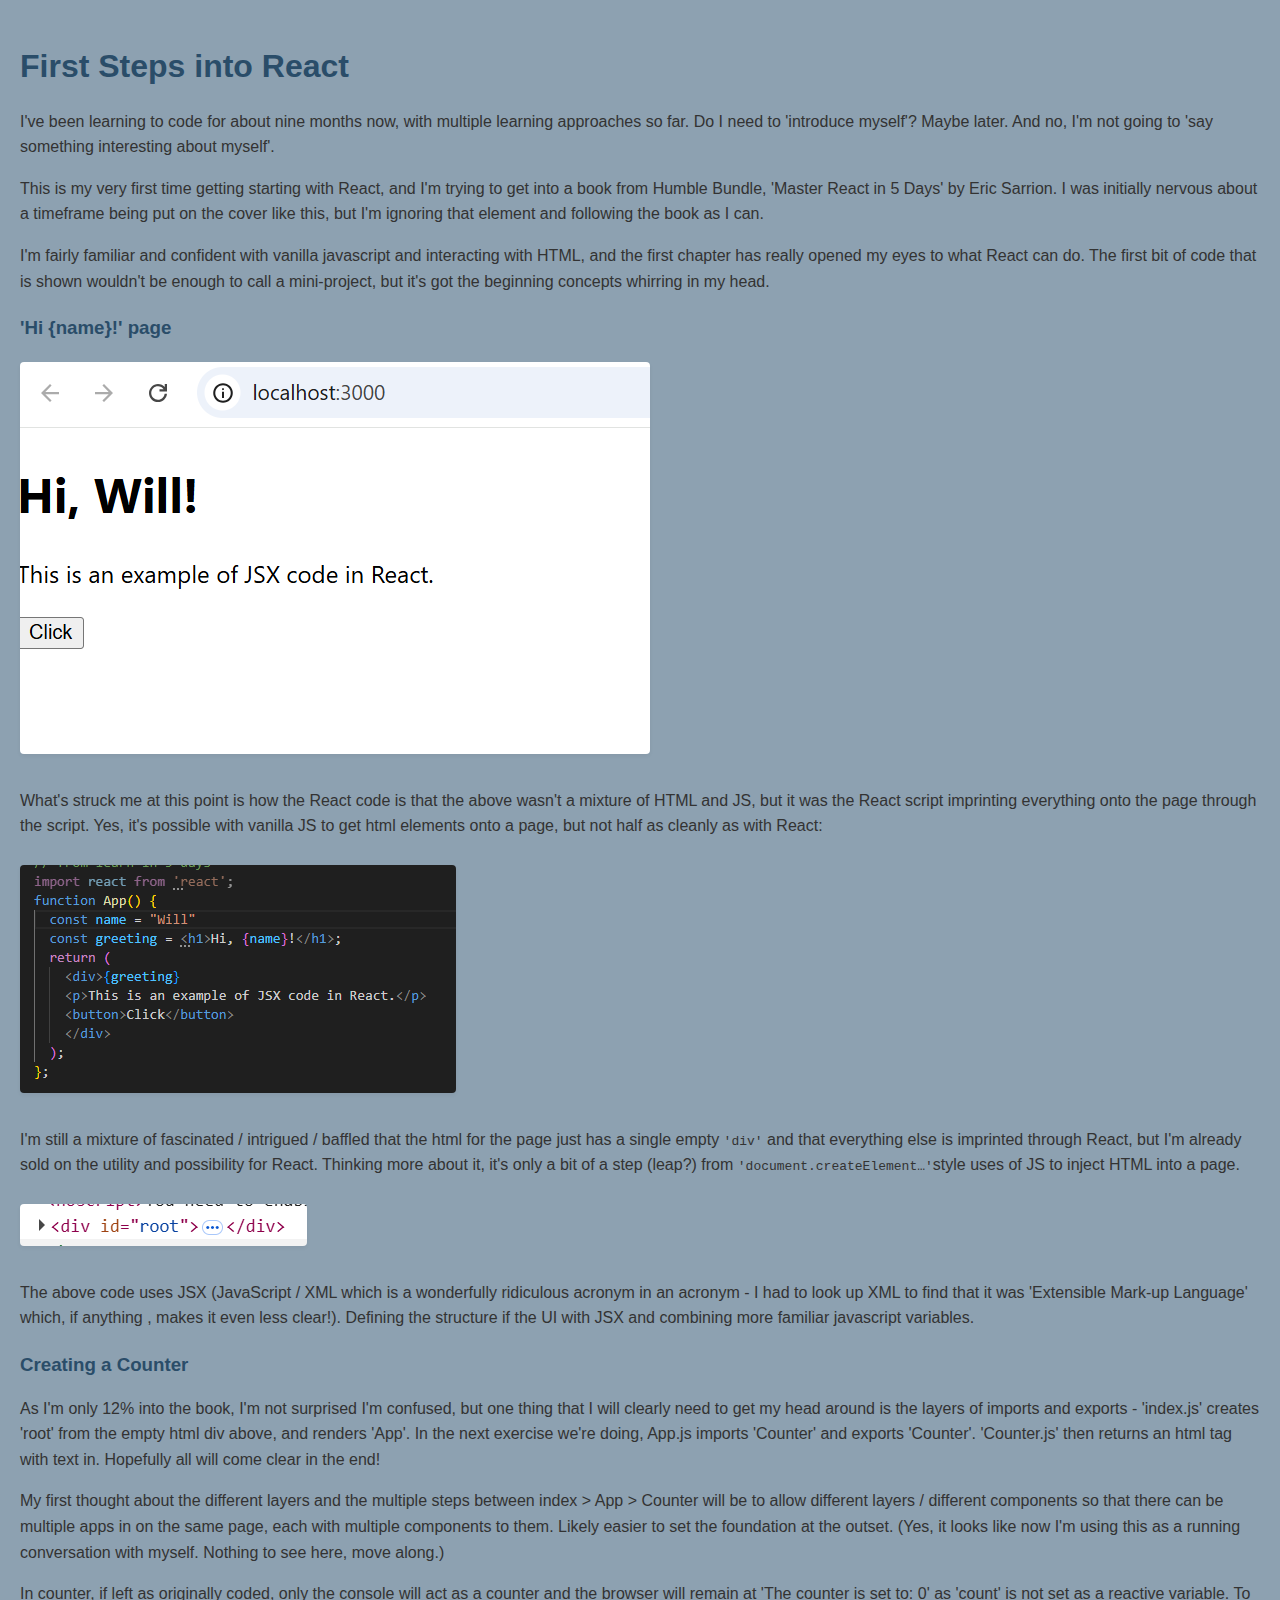
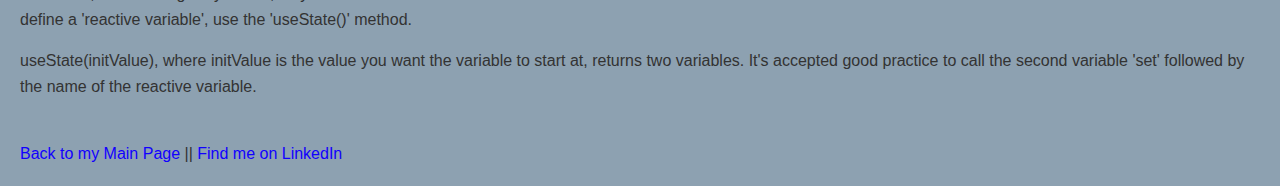
<file: learning_out_loud_1.html>
<!DOCTYPE html>
<html lang="en">
  <head>
    <meta charset="UTF-8"/>
    <meta name="viewport" content="width=device-width, initial-scale=1.0"/>
    <meta name="description" content="Learning Out Loud 1"/>
    <title>Learning Out Loud 1</title>
    <link rel="stylesheet" href="./styles.css"/>
  </head>
<body>
    <h1>First Steps into React</h1>
    <p>I've been learning to code for about nine months now, with multiple learning approaches so far. Do I need to 'introduce myself'? Maybe later.  And no, I'm not going to 'say something interesting about myself'.</p>
    <p>This is my very first time getting starting with React, and I'm trying to get into a book from Humble Bundle, 'Master React in 5 Days' by Eric Sarrion.  I was initially nervous about a timeframe being put on the cover like this, but I'm ignoring that element and following the book as I can.</p>
    <p>I'm fairly familiar and confident with vanilla javascript and interacting with HTML, and the first chapter has really opened my eyes to what React can do.  The first bit of code that is shown wouldn't be enough to call a mini-project, but it's got the beginning concepts whirring in my head.</p>
    <h3>'Hi {name}!' page</h3>
    <img src="./img/Hi_Will.png" alt="Hi Will React Adventure">
    <p>What's struck me at this point is how the React code is that the above wasn't a mixture of HTML and JS, but it was the React script imprinting everything onto the page through the script.  Yes, it's possible with vanilla JS to get html elements onto a page, but not half as cleanly as with React:</p>
    <img src="./img/Hi_Will_code.png" alt="Hi Will React code">
    <p>I'm still a mixture of fascinated / intrigued / baffled that the html for the page just has a single empty <code>'div'</code> and that everything else is imprinted through React, but I'm already sold on the utility and possibility for React.  Thinking more about it, it's only a bit of a step (leap?) from <code>'document.createElement…'</code>style uses of JS to inject HTML into a page.</p>
    <img src="./img/div_root.png" alt="Simple Div Root">
    <p>The above code uses JSX (JavaScript / XML which is a wonderfully ridiculous acronym in an acronym - I had to look up XML to find that it was 'Extensible Mark-up Language' which, if anything , makes it even less clear!).  Defining the structure if the UI with JSX and combining more familiar javascript variables.</p>
    <h3>Creating a Counter</h3>
    <p>As I'm only 12% into the book, I'm not surprised I'm confused, but one thing that I will clearly need to get my head around is the layers of imports and exports - 'index.js' creates 'root' from the empty html div above, and renders 'App'.  In the next exercise we're doing, App.js imports 'Counter' and exports 'Counter'.  'Counter.js' then returns an html tag with text in.  Hopefully all will come clear in the end!</p>
    <p>My first thought about the different layers and the multiple steps between index > App > Counter will be to allow different layers / different components so that there can be multiple apps in on the same page, each with multiple components to them.  Likely easier to set the foundation at the outset. (Yes, it looks like now I'm using this as a running conversation with myself.  Nothing to see here, move along.)  </p>
    <p>In counter, if left as originally coded, only the console will act as a counter and the browser will remain at 'The counter is set to: 0' as 'count' is not set as a reactive variable.  To define a 'reactive variable', use the 'useState()' method.</p>
    <p>useState(initValue), where initValue is the value you want the variable to start at, returns two variables.  It's accepted good practice to call the second variable 'set' followed by the name of the reactive variable.</p>
    <br>
    <a href="./index.html">Back to my Main Page</a> || <a href="https://www.linkedin.com/in/will-campbell-ricketts/">Find me on LinkedIn</a>
</body>
</html>
</file>
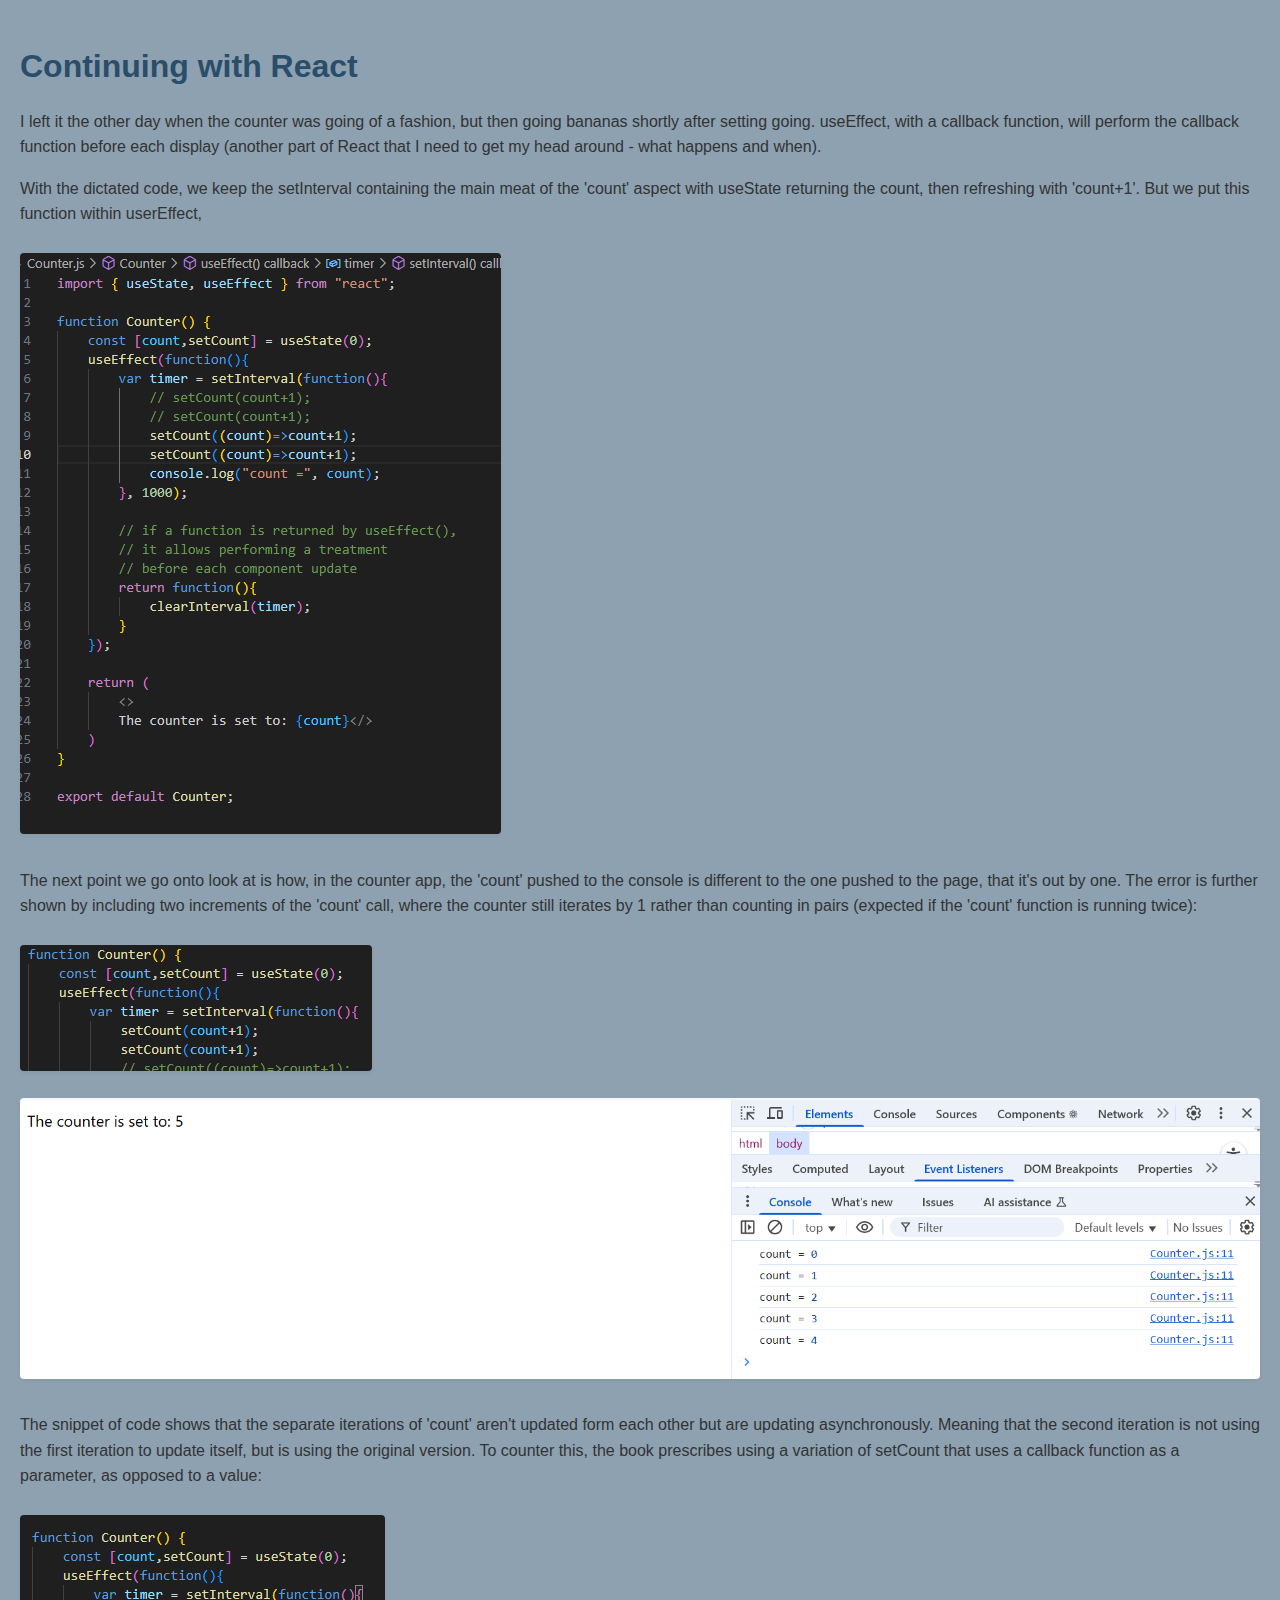
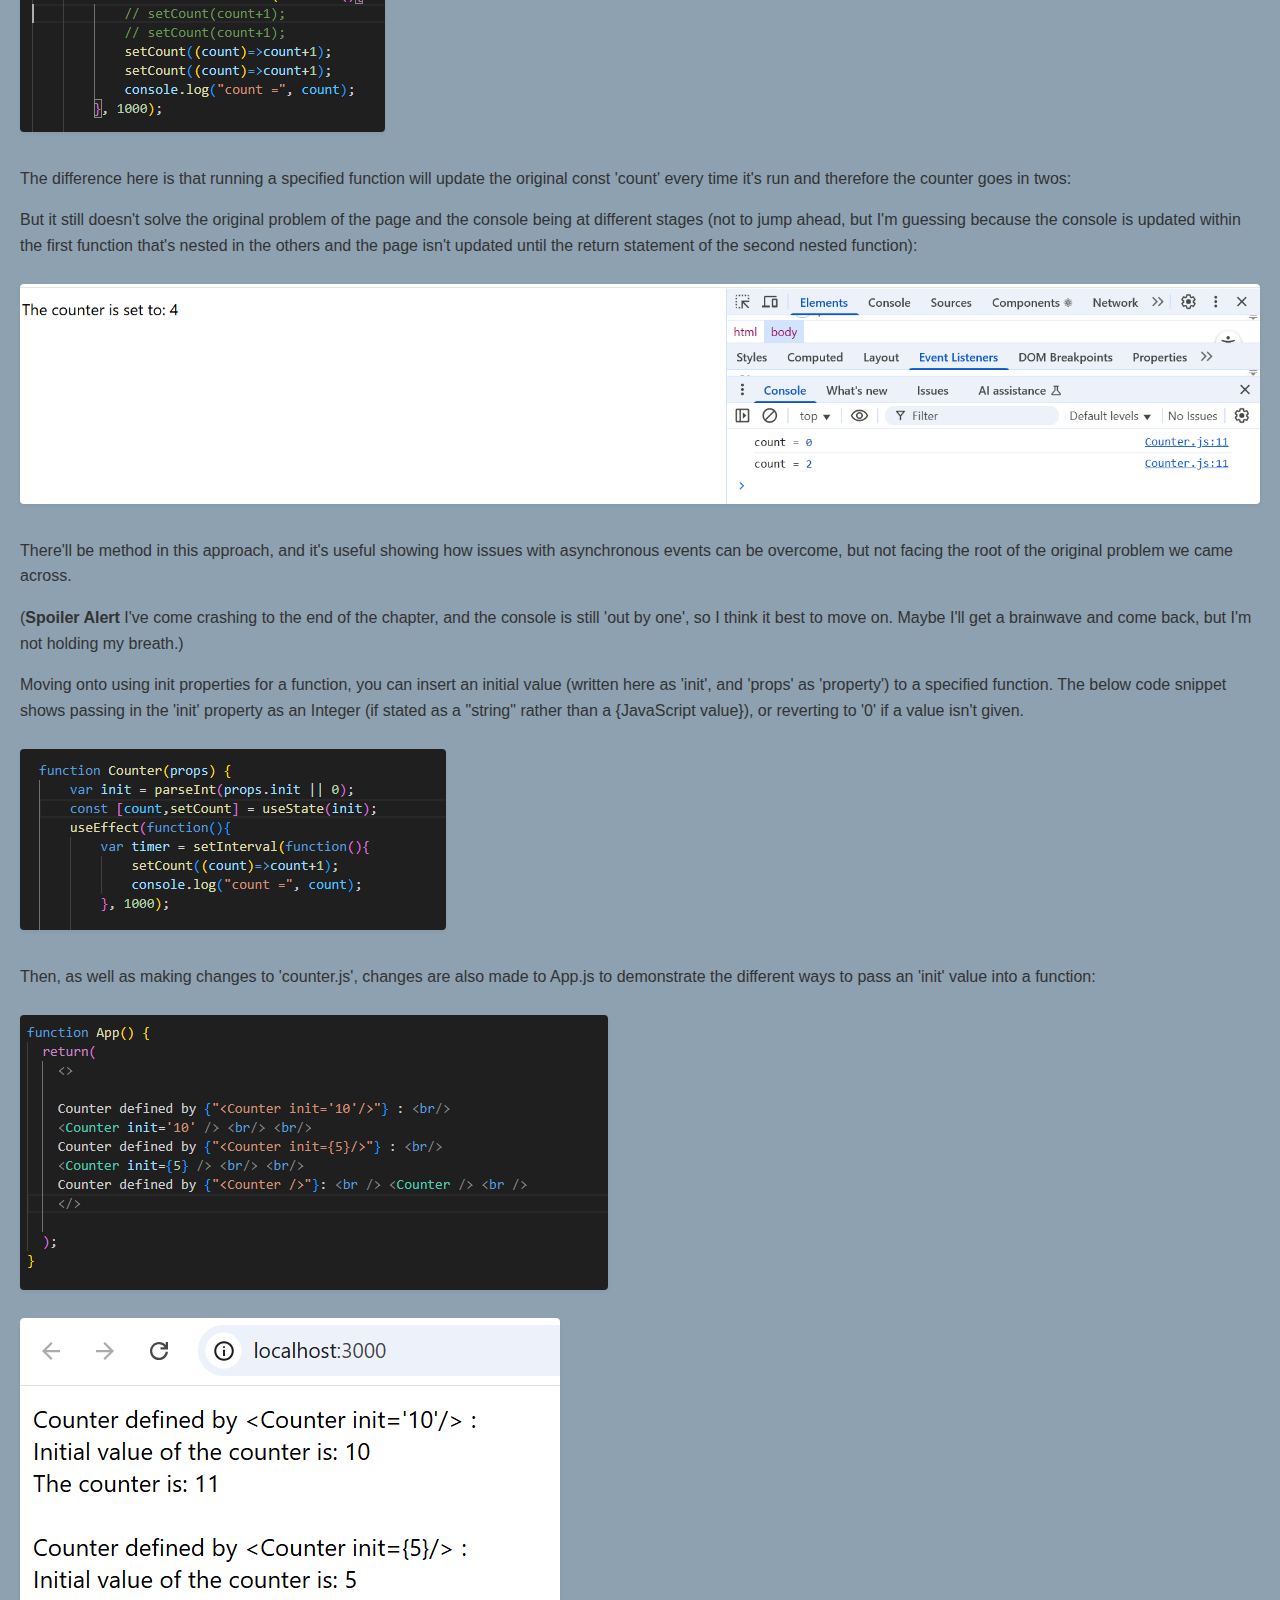
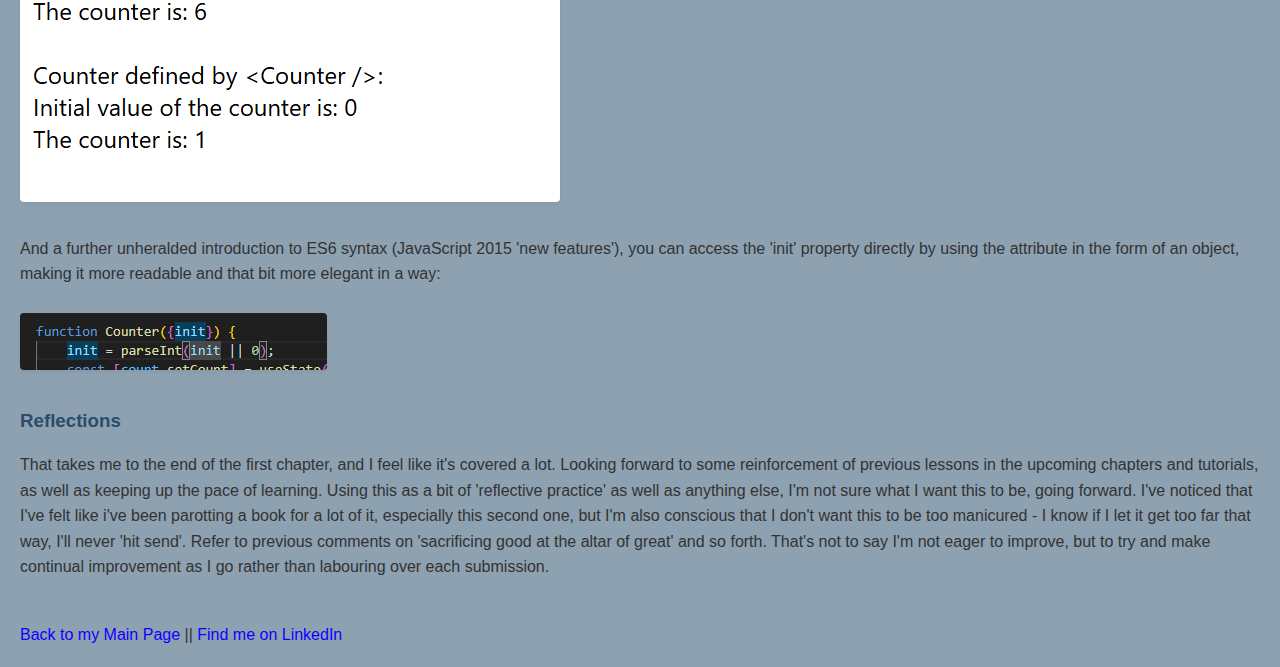
<file: learning_out_loud_2.html>
<!DOCTYPE html>
<html lang="en">
  <head>
    <meta charset="UTF-8"/>
    <meta name="viewport" content="width=device-width, initial-scale=1.0"/>
    <meta name="description" content="Learning Out Loud 1"/>
    <title>Learning Out Loud 2</title>
    <link rel="stylesheet" href="./styles.css"/>
  </head>
<body>
    <h1>Continuing with React</h1>
    <p>I left it the other day when the counter was going of a fashion, but then going bananas shortly after setting going.  useEffect, with a callback function, will perform the callback function before each display (another part of React that I need to get my head around - what happens and when).
</p>
    <p>With the dictated code, we keep the setInterval containing the main meat of the 'count' aspect with useState returning the count, then refreshing with 'count+1'.  But we put this function within userEffect, 
</p>
<img src="./img/counter_code_snippet.png" alt="Counter code">
<p>The next point we go onto look at is how, in the counter app, the 'count' pushed to the console is different to the one pushed to the page, that it's out by one.  The error is further shown by including two increments of the 'count' call, where the counter still iterates by 1 rather than counting in pairs (expected if the 'count' function is running twice):
</p>
<img src="./img/counter_2_iterations.png" alt="Counter App with 2 iterations">
<img src="./img/counter_screenshot.png" alt="Counter screenshot">
<p>The snippet of code shows that the separate iterations of 'count' aren't updated form each other but are updating asynchronously.  Meaning that the second iteration is not using the first iteration to update itself, but is using the original version.  To counter this, the book prescribes using a variation of setCount that uses a callback function as a parameter, as opposed to a value:
</p>
<img src="./img/counter_2_iterations_snippet_2.png" alt="Count App with 2 callback iterations">
<p>The difference here is that running a specified function will update the original const 'count' every time it's run and therefore the counter goes in twos:
</p>
<p>But it still doesn't solve the original problem of the page and the console being at different stages (not to jump ahead, but I'm guessing because the console is updated within the first function that's nested in the others and the page isn't updated until the return statement of the second nested function):
</p>
<img src="./img/counter_console__out_by_one.png" alt="">
<p> There'll be method in this approach, and it's useful showing how issues with asynchronous events can be overcome, but not facing the root of the original problem we came across.  
</p>
<p>(<b>Spoiler Alert</b> I've come crashing to the end of the chapter, and the console is still 'out by one', so I think it best to move on.  Maybe I'll get a brainwave and come back, but I'm not holding my breath.)</p>
<p>Moving onto using init properties for a function, you can insert an initial value (written here as 'init', and 'props' as 'property') to a specified function.  The below code snippet shows passing in the 'init' property as an Integer (if stated as a "string" rather than a {JavaScript value}), or reverting to '0' if a value isn't given.
</p>
<img src="./img/init_code_snippet.png" alt="init code snippit">
<p>Then, as well as making changes to 'counter.js', changes are also made to App.js to demonstrate the different ways to pass an 'init' value into a function:
</p>
<img src="./img/init_code_app_snippet.png" alt="init snippet with change to App code"><br>
<img src="./img/counter_init_example.png" alt="Counter App init example">
<p>And a further unheralded introduction to ES6 syntax (JavaScript 2015 'new features'), you can access the 'init' property directly by using the attribute in the form of an object, making it more readable and that bit more elegant in a way:
</p>
<img src="./img/init_ES6.png" alt="Init ES6 changes"><br>
<h3>Reflections</h3>
<p>That takes me to the end of the first chapter, and I feel like it's covered a lot.  Looking forward to some reinforcement of previous lessons in the upcoming chapters and tutorials, as well as keeping up the pace of learning.  Using this as a bit of 'reflective practice' as well as anything else, I'm not sure what I want this to be, going forward.  I've noticed that I've felt like i've been parotting a book for a lot of it, especially this second one, but I'm also conscious that I don't want this to be too manicured - I know if I let it get too far that way, I'll never 'hit send'.  Refer to previous comments on 'sacrificing good at the altar of great' and so forth.  That's not to say I'm not eager to improve, but to try and make continual improvement as I go rather than labouring over each submission.</p>
<br>
<a href="./index.html">Back to my Main Page</a> || <a href="https://www.linkedin.com/in/will-campbell-ricketts/">Find me on LinkedIn</a>
</body>
</html>
</file>
<file: blog_styles.css>
* {
  box-sizing: border-box;
}

body {
  font-family: Arial;
  padding: 20px;
  background: #8da1b1;
}

/* Header/Blog Title */
.header {
  padding: 30px;
  font-size: 40px;
  text-align: center;
  background: white;
}

/* Create two unequal columns that floats next to each other */
/* Left column */
.leftcolumn {
  float: left;
  width: 75%;
}

/* Right column */
.rightcolumn {
  float: left;
  width: 25%;
  padding-left: 20px;
}

img {
  max-width: 100%;
  /* width: 100%; */
}

/* Fake image */
.fakeimg {
  height: 30px;
  background-color: rgb(133, 133, 136);
  width: 100%;
  color: white;
  padding: 5px;
}

/* Add a card effect for articles */
.card {
  background-color: white;
  padding: 20px;
  margin-top: 20px;
}

/* Clear floats after the columns */
.row:after {
  content: "";
  display: table;
  clear: both;
}

/* Footer */
.footer {
  padding: 20px;
  text-align: center;
  background: #ddd;
  margin-top: 20px;
}

/* Responsive layout - when the screen is less than 800px wide, make the two columns stack on top of each other instead of next to each other */
@media screen and (max-width: 800px) {
  .leftcolumn, .rightcolumn {
    width: 100%;
    padding: 0;
  }
}
</file>
<file: styles.css>
/* Base styles (Light Mode by default) */
body {
    margin: 0;
    padding: 20px;
    font-family: 'Segoe UI', 'Helvetica Neue', sans-serif;
    color: #333;
    background-color: #8da1b1; /* Light bluey-grey */
    line-height: 1.6;
}

/* Container for layout */
.container {
    max-width: 800px;
    margin: 0 auto;
    background-color: #a6b6c4;
    padding: 30px;
    border-radius: 8px;
    box-shadow: 0 4px 12px rgba(0, 0, 0, 0.05);
}

/* Headings */
h1, h2, h3, h4, h5, h6 {
    color: #2a4d69;
    margin-bottom: 0.5em;
}

/* Paragraphs */
p {
    margin-bottom: 1em;
}

/* Links */
a {
    color: #1100ff;
    text-decoration: none;
    transition: color 0.2s ease;
    
}

a:hover,
a:focus {
    color: #1100ff;
    text-decoration: underline;
}

/* Images */
img {
    max-width: 100%;
    height: auto;
    border-radius: 4px;
    margin: 10px 0;
    box-shadow: 0 2px 4px rgba(0, 0, 0, 0.05);
}

/* Dark Mode */
@media (prefers-color-scheme: dark) {
    body {
        background-color: #1c1f23;
        color: #e0e0e0;
    }

    .container {
        background-color: #2a2d31;
        box-shadow: 0 4px 12px rgba(0, 0, 0, 0.3);
    }

    h1, h2, h3, h4, h5, h6 {
        color: #a4c0e2; /* Light blue accent */
    }

    a {
        color: #6fa8dc;
    }

    a:hover,
    a:focus {
        color: #a0c4f7;
    }

    img {
        box-shadow: 0 2px 6px rgba(0, 0, 0, 0.3);
    }
}
</file>
